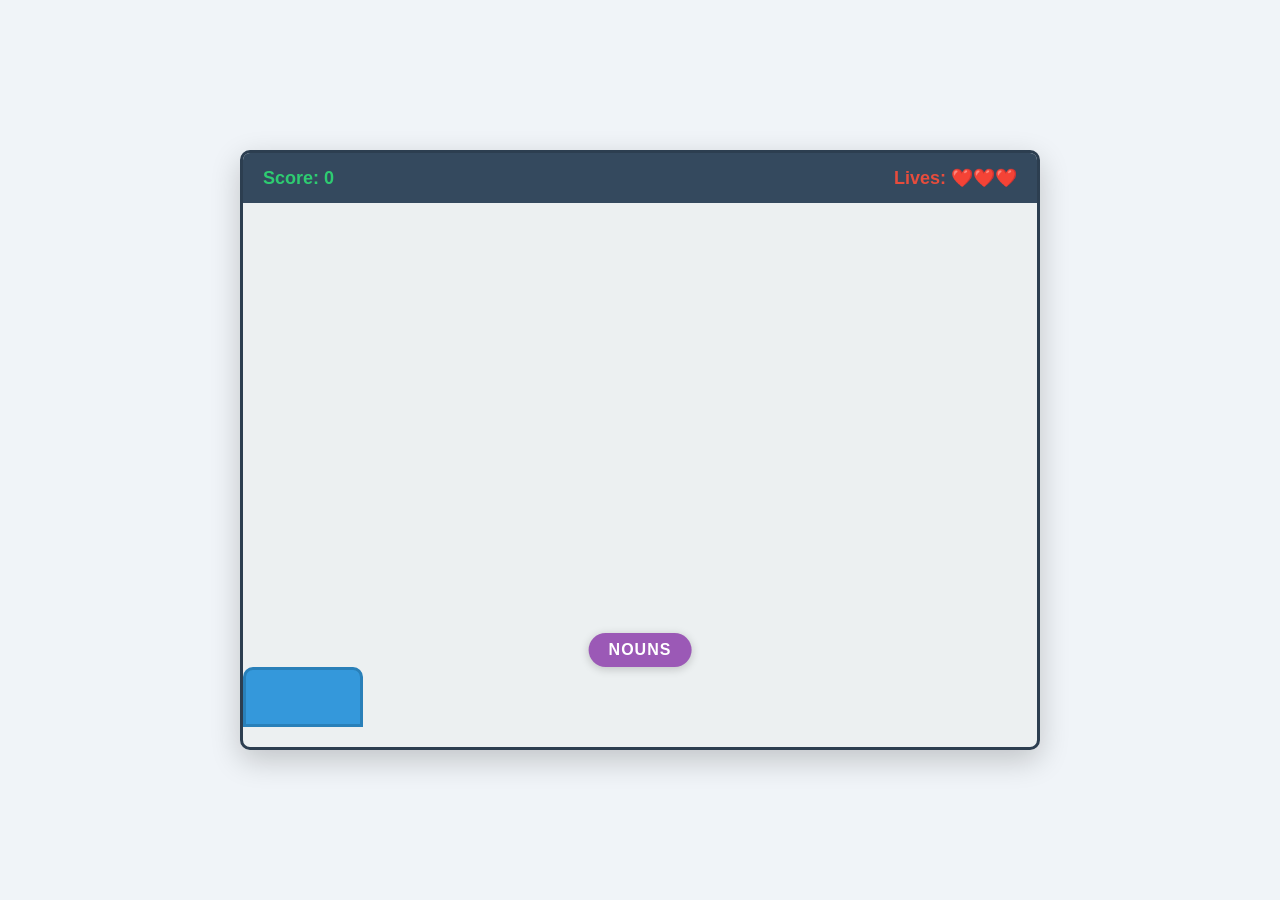
<file: index.html>
<!DOCTYPE html>
<html lang="es">
<head>
    <meta charset="UTF-8">
    <meta name="viewport" content="width=device-width, initial-scale=1.0">
    <title>LexiDrop v1.0 - Videojuego Educativo JS</title>
    <link rel="stylesheet" href="style.css">
</head>
<body>
    <div id="game-area">
        <!-- HUD: Marcador y Vidas -->
        <div id="hud">
            <div id="score-display">Score: 0</div>
            <div id="lives-display">Lives: ❤️❤️❤️</div>
        </div>

        <!-- Etiqueta de categoría objetivo (flotante sobre la cesta) -->
        <div id="category-label">NOUNS</div>

        <!-- Cesta del jugador -->
        <div id="basket"></div>

        <!-- Mensaje de Game Over (oculto por defecto) -->
        <div id="game-over-screen" class="hidden">
            <h1>Game Over</h1>
            <p>Final Score: <span id="final-score">0</span></p>
            <button id="restart-btn">Reiniciar</button>
        </div>
    </div>

    <script src="script.js"></script>
</body>
</html>
</file>
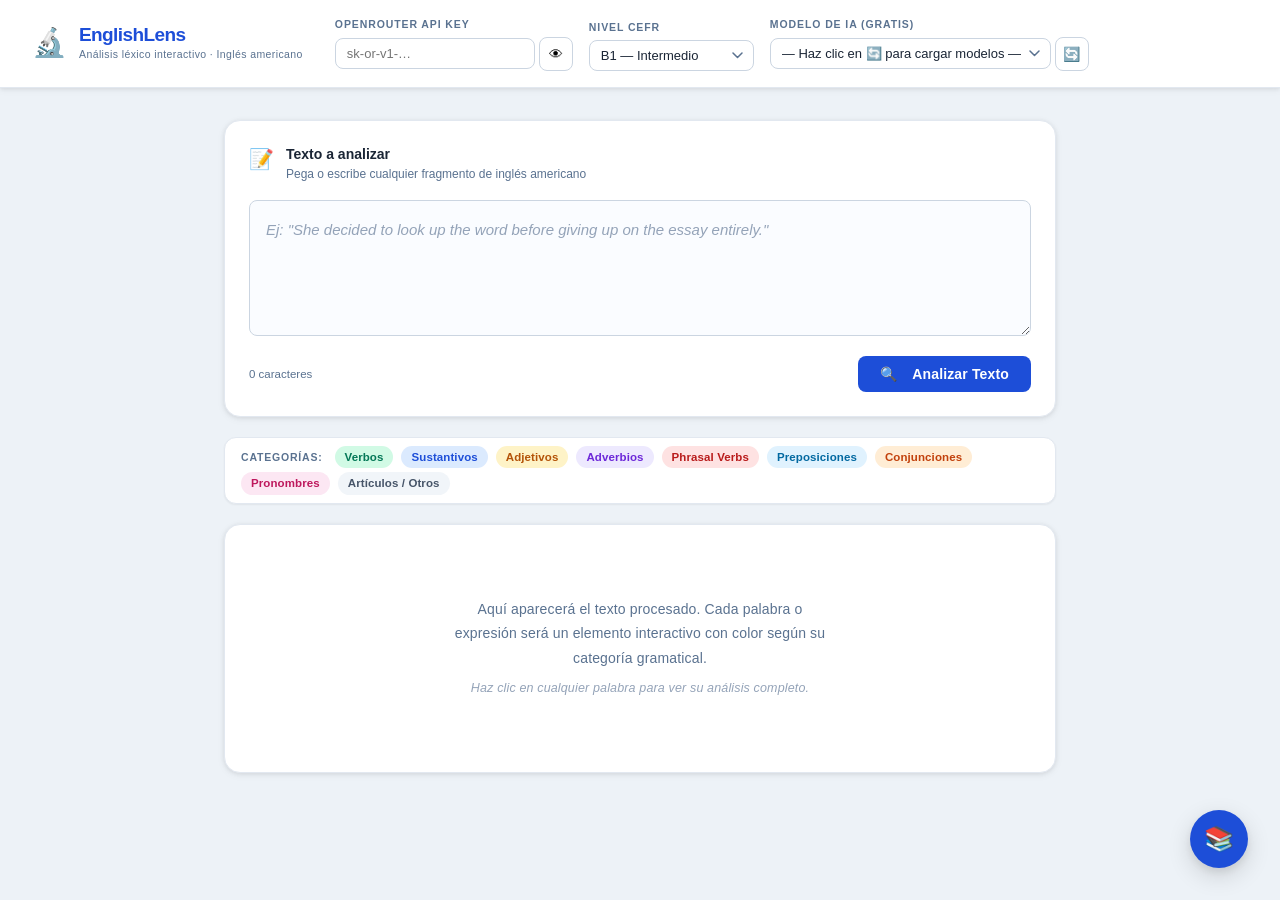
<file: EnglishLens/index.html>
<!DOCTYPE html>
<html lang="es">
<head>
  <meta charset="UTF-8" />
  <meta name="viewport" content="width=device-width, initial-scale=1.0" />
  <meta name="description" content="EnglishLens — Estudio interactivo de inglés americano con análisis léxico por IA" />
  <title>EnglishLens — Inglés Interactivo</title>
  <link rel="stylesheet" href="style.css" />
</head>
<body>

  <!-- ── Toast de notificaciones ── -->
  <div id="notification" class="notification" role="alert" aria-live="polite" aria-atomic="true"></div>

  <!-- ═══════════════════════════════════════
       HEADER — Configuración y controles
  ═══════════════════════════════════════ -->
  <header class="app-header">
    <div class="header-brand">
      <span class="brand-icon" aria-hidden="true">🔬</span>
      <div class="brand-text">
        <h1 class="brand-title">EnglishLens</h1>
        <p class="brand-tagline">Análisis léxico interactivo · Inglés americano</p>
      </div>
    </div>

    <div class="header-controls">

      <!-- API Key -->
      <div class="ctrl-group">
        <label for="api-key-input" class="ctrl-label">OpenRouter API Key</label>
        <div class="ctrl-row">
          <input
            type="password"
            id="api-key-input"
            class="field-input"
            placeholder="sk-or-v1-…"
            autocomplete="off"
            spellcheck="false"
            aria-label="Clave API de OpenRouter"
          />
          <button id="toggle-api-key" class="icon-btn" title="Mostrar / ocultar" aria-label="Alternar visibilidad de la clave API">👁</button>
        </div>
      </div>

      <!-- Nivel CEFR -->
      <div class="ctrl-group">
        <label for="level-select" class="ctrl-label">Nivel CEFR</label>
        <select id="level-select" class="field-select" aria-label="Nivel de inglés">
          <option value="A1">A1 — Principiante</option>
          <option value="A2">A2 — Elemental</option>
          <option value="B1" selected>B1 — Intermedio</option>
          <option value="B2">B2 — Intermedio Alto</option>
          <option value="C1">C1 — Avanzado</option>
          <option value="C2">C2 — Maestría</option>
        </select>
      </div>

      <!-- Modelo IA -->
      <div class="ctrl-group ctrl-group--wide">
        <label for="model-select" class="ctrl-label">Modelo de IA (gratis)</label>
        <div class="ctrl-row">
          <select id="model-select" class="field-select" aria-label="Modelo de inteligencia artificial">
            <option value="">— Haz clic en 🔄 para cargar modelos —</option>
          </select>
          <button id="refresh-models-btn" class="icon-btn" title="Actualizar lista de modelos gratuitos" aria-label="Actualizar modelos">🔄</button>
        </div>
      </div>

    </div><!-- /header-controls -->
  </header>

  <!-- ═══════════════════════════════════════
       MAIN — Entrada y salida
  ═══════════════════════════════════════ -->
  <main class="app-main" id="main-content">

    <!-- ── Zona de entrada de texto ── -->
    <section class="card input-card" aria-label="Entrada de texto">
      <div class="card-header">
        <span class="card-icon" aria-hidden="true">📝</span>
        <div>
          <h2 class="card-title">Texto a analizar</h2>
          <p class="card-hint">Pega o escribe cualquier fragmento de inglés americano</p>
        </div>
      </div>

      <textarea
        id="text-input"
        class="text-area"
        rows="4"
        placeholder='Ej: "She decided to look up the word before giving up on the essay entirely."'
        aria-label="Texto en inglés para analizar"
        spellcheck="false"
      ></textarea>

      <div class="input-footer">
        <span id="char-count" class="char-count" aria-live="polite">0 caracteres</span>
        <button id="analyze-btn" class="btn-primary" aria-label="Analizar texto con IA">
          <span aria-hidden="true">🔍</span>&ensp;Analizar Texto
        </button>
      </div>
    </section>

    <!-- ── Leyenda de categorías gramaticales ── -->
    <div class="legend" id="legend" hidden aria-label="Leyenda de categorías gramaticales">
      <span class="legend-title">Categorías:</span>
      <span class="legend-chip cat-verb">Verbos</span>
      <span class="legend-chip cat-noun">Sustantivos</span>
      <span class="legend-chip cat-adj">Adjetivos</span>
      <span class="legend-chip cat-adv">Adverbios</span>
      <span class="legend-chip cat-phrasal">Phrasal Verbs</span>
      <span class="legend-chip cat-prep">Preposiciones</span>
      <span class="legend-chip cat-conj">Conjunciones</span>
      <span class="legend-chip cat-pron">Pronombres</span>
      <span class="legend-chip cat-default">Artículos / Otros</span>
    </div>

    <!-- ── Texto analizado e interactivo ── -->
    <section class="card output-card" aria-label="Texto analizado" aria-live="polite">
      <div id="rendered-text" class="rendered-text" role="region" aria-label="Palabras interactivas">
        <p class="placeholder-msg">
          Aquí aparecerá el texto procesado. Cada palabra o expresión será
          un elemento interactivo con color según su categoría gramatical.<br>
          <span class="placeholder-sub">Haz clic en cualquier palabra para ver su análisis completo.</span>
        </p>
      </div>
    </section>

  </main>

  <!-- ═══════════════════════════════════════
       BOTÓN FLOTANTE — Diccionario
  ═══════════════════════════════════════ -->
  <button
    id="dictionary-btn"
    class="dict-fab"
    aria-label="Abrir diccionario de repaso"
    title="Diccionario de Repaso"
  >
    <span class="dict-fab-icon" aria-hidden="true">📚</span>
    <span id="dict-count" class="dict-badge" aria-label="Palabras guardadas"></span>
  </button>

  <!-- ═══════════════════════════════════════
       MODAL — Detalle de la palabra
  ═══════════════════════════════════════ -->
  <div
    id="word-modal"
    class="overlay"
    role="dialog"
    aria-modal="true"
    aria-labelledby="modal-word-title"
    aria-hidden="true"
  >
    <div class="modal-box" role="document">

      <!-- Encabezado con color de categoría -->
      <div id="modal-head" class="modal-head">
        <div class="modal-head-content">
          <h2 id="modal-word-title" class="modal-word"></h2>
          <span id="modal-cat-badge" class="modal-cat-badge"></span>
        </div>
        <button id="modal-close" class="close-btn" aria-label="Cerrar">✕</button>
      </div>

      <!-- Cuerpo scrolleable -->
      <div class="modal-body">

        <div class="detail-block">
          <span class="detail-label">🇪🇸 Traducción al español</span>
          <p id="modal-translation" class="detail-translation"></p>
        </div>

        <div class="detail-block">
          <span class="detail-label">📖 Definición en inglés</span>
          <p id="modal-definition" class="detail-text"></p>
        </div>

        <div class="detail-block">
          <span class="detail-label">🔗 Sinónimos</span>
          <div id="modal-synonyms" class="tag-row"></div>
        </div>

        <div class="detail-block">
          <span class="detail-label">💬 Ejemplos de uso</span>
          <ul id="modal-examples" class="example-list"></ul>
        </div>

      </div><!-- /modal-body -->

      <div class="modal-foot">
        <p class="modal-auto-note">✓ Guardado automáticamente en tu diccionario</p>
        <button id="add-to-dict-btn" class="btn-secondary">
          <span aria-hidden="true">📌</span>&ensp;Ver en Diccionario
        </button>
      </div>

    </div><!-- /modal-box -->
  </div><!-- /word-modal -->

  <!-- ═══════════════════════════════════════
       PANEL LATERAL — Diccionario de repaso
  ═══════════════════════════════════════ -->
  <div
    id="dictionary-panel"
    class="overlay panel-overlay"
    role="dialog"
    aria-modal="true"
    aria-label="Diccionario de repaso"
    aria-hidden="true"
  >
    <div class="panel-box">

      <div class="panel-head">
        <h2 class="panel-title"><span aria-hidden="true">📚</span> Diccionario de Repaso</h2>
        <button id="dictionary-close" class="close-btn" aria-label="Cerrar diccionario">✕</button>
      </div>

      <div class="panel-body">
        <div id="dictionary-list" class="dict-list" role="list"></div>
      </div>

    </div><!-- /panel-box -->
  </div><!-- /dictionary-panel -->

  <script src="app.js"></script>
</body>
</html>
</file>
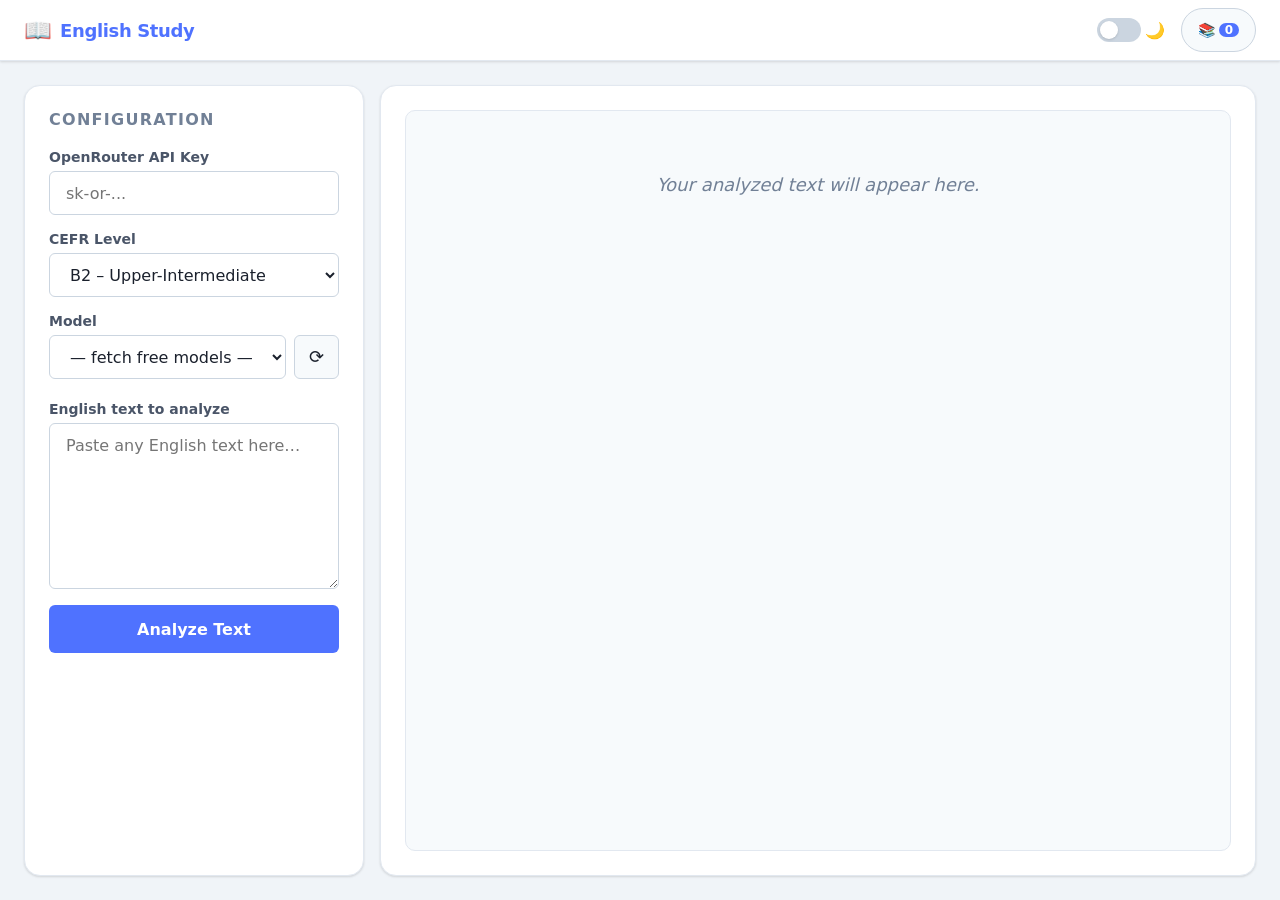
<file: EnglishStudy/index.html>
<!DOCTYPE html>
<html lang="en" data-theme="light">
<head>
  <meta charset="UTF-8" />
  <meta name="viewport" content="width=device-width, initial-scale=1.0" />
  <title>English Study App</title>
  <link rel="stylesheet" href="style.css" />
</head>
<body>

  <!-- ═══════════════════════════════════════════════
       HEADER
  ═══════════════════════════════════════════════ -->
  <header class="app-header">
    <div class="header-left">
      <span class="app-logo">📖</span>
      <span class="app-title">English Study</span>
    </div>
    <div class="header-right">
      <!-- Dark mode toggle -->
      <label class="theme-toggle" title="Toggle dark mode">
        <input type="checkbox" id="themeToggle" />
        <span class="toggle-track">
          <span class="toggle-thumb"></span>
        </span>
        <span class="toggle-label">🌙</span>
      </label>

      <!-- Dictionary button (floating-style in header on desktop) -->
      <button class="btn-dict-open" id="btnOpenDict" title="Open My Dictionary">
        📚 <span class="dict-count" id="dictCount">0</span>
      </button>
    </div>
  </header>

  <!-- ═══════════════════════════════════════════════
       MAIN LAYOUT
  ═══════════════════════════════════════════════ -->
  <main class="app-main">

    <!-- ── LEFT PANEL: Config & Input ── -->
    <section class="panel panel-config" id="panelConfig">
      <h2 class="panel-title">Configuration</h2>

      <!-- API Key -->
      <div class="field-group">
        <label class="field-label" for="apiKey">OpenRouter API Key</label>
        <input
          type="password"
          id="apiKey"
          class="field-input"
          placeholder="sk-or-..."
          autocomplete="off"
        />
      </div>

      <!-- Level selector -->
      <div class="field-group">
        <label class="field-label" for="levelSelect">CEFR Level</label>
        <select id="levelSelect" class="field-input">
          <option value="A1">A1 – Beginner</option>
          <option value="A2">A2 – Elementary</option>
          <option value="B1">B1 – Intermediate</option>
          <option value="B2" selected>B2 – Upper-Intermediate</option>
          <option value="C1">C1 – Advanced</option>
          <option value="C2">C2 – Proficiency</option>
        </select>
      </div>

      <!-- Model selector -->
      <div class="field-group">
        <label class="field-label" for="modelSelect">Model</label>
        <div class="model-row">
          <select id="modelSelect" class="field-input">
            <option value="">— fetch free models —</option>
          </select>
          <button class="btn-secondary" id="btnFetchModels" title="Load free models">⟳</button>
        </div>
        <span class="field-hint" id="modelStatus"></span>
      </div>

      <!-- Text input -->
      <div class="field-group">
        <label class="field-label" for="textInput">English text to analyze</label>
        <textarea
          id="textInput"
          class="field-textarea"
          rows="6"
          placeholder="Paste any English text here…"
        ></textarea>
      </div>

      <button class="btn-primary" id="btnAnalyze">
        <span class="btn-text">Analyze Text</span>
        <span class="btn-spinner" hidden>⏳</span>
      </button>

      <!-- Error banner -->
      <div class="error-banner" id="errorBanner" hidden>
        <span class="error-icon">⚠️</span>
        <span class="error-msg" id="errorMsg"></span>
      </div>
    </section>

    <!-- ── RIGHT PANEL: Output ── -->
    <section class="panel panel-output" id="panelOutput">

      <!-- Category legend / filters -->
      <div class="legend-bar" id="legendBar" hidden>
        <span class="legend-label">Filter:</span>
        <div class="legend-btns" id="legendBtns">
          <!-- Populated dynamically -->
        </div>
      </div>

      <!-- Analyzed text container -->
      <div class="text-display" id="textDisplay">
        <p class="placeholder-msg">Your analyzed text will appear here.</p>
      </div>

    </section>
  </main>

  <!-- ═══════════════════════════════════════════════
       MODAL — Word Detail
  ═══════════════════════════════════════════════ -->
  <div class="modal-overlay" id="wordModal" role="dialog" aria-modal="true" aria-label="Word details" hidden>
    <div class="modal-box">
      <button class="modal-close" id="wordModalClose" aria-label="Close">✕</button>

      <div class="modal-header">
        <span class="modal-word" id="mWord"></span>
        <span class="modal-ipa" id="mIPA"></span>
        <span class="modal-cat-badge" id="mCatBadge"></span>
      </div>

      <div class="modal-section">
        <span class="modal-section-label">Translation</span>
        <p id="mTranslation"></p>
      </div>

      <div class="modal-section">
        <span class="modal-section-label">Definition</span>
        <p id="mDefinition"></p>
      </div>

      <div class="modal-section">
        <span class="modal-section-label">Synonyms</span>
        <p id="mSynonyms"></p>
      </div>

      <div class="modal-section">
        <span class="modal-section-label">Examples</span>
        <ul id="mExamples"></ul>
      </div>

      <button class="btn-dict-toggle" id="btnDictToggle"></button>
    </div>
  </div>

  <!-- ═══════════════════════════════════════════════
       MODAL — Dictionary
  ═══════════════════════════════════════════════ -->
  <div class="modal-overlay" id="dictModal" role="dialog" aria-modal="true" aria-label="My Dictionary" hidden>
    <div class="modal-box modal-box--dict">
      <button class="modal-close" id="dictModalClose" aria-label="Close">✕</button>
      <h2 class="modal-dict-title">📚 My Dictionary</h2>
      <div class="dict-grid" id="dictGrid">
        <!-- Populated dynamically -->
      </div>
    </div>
  </div>

  <script src="app.js"></script>
</body>
</html>
</file>
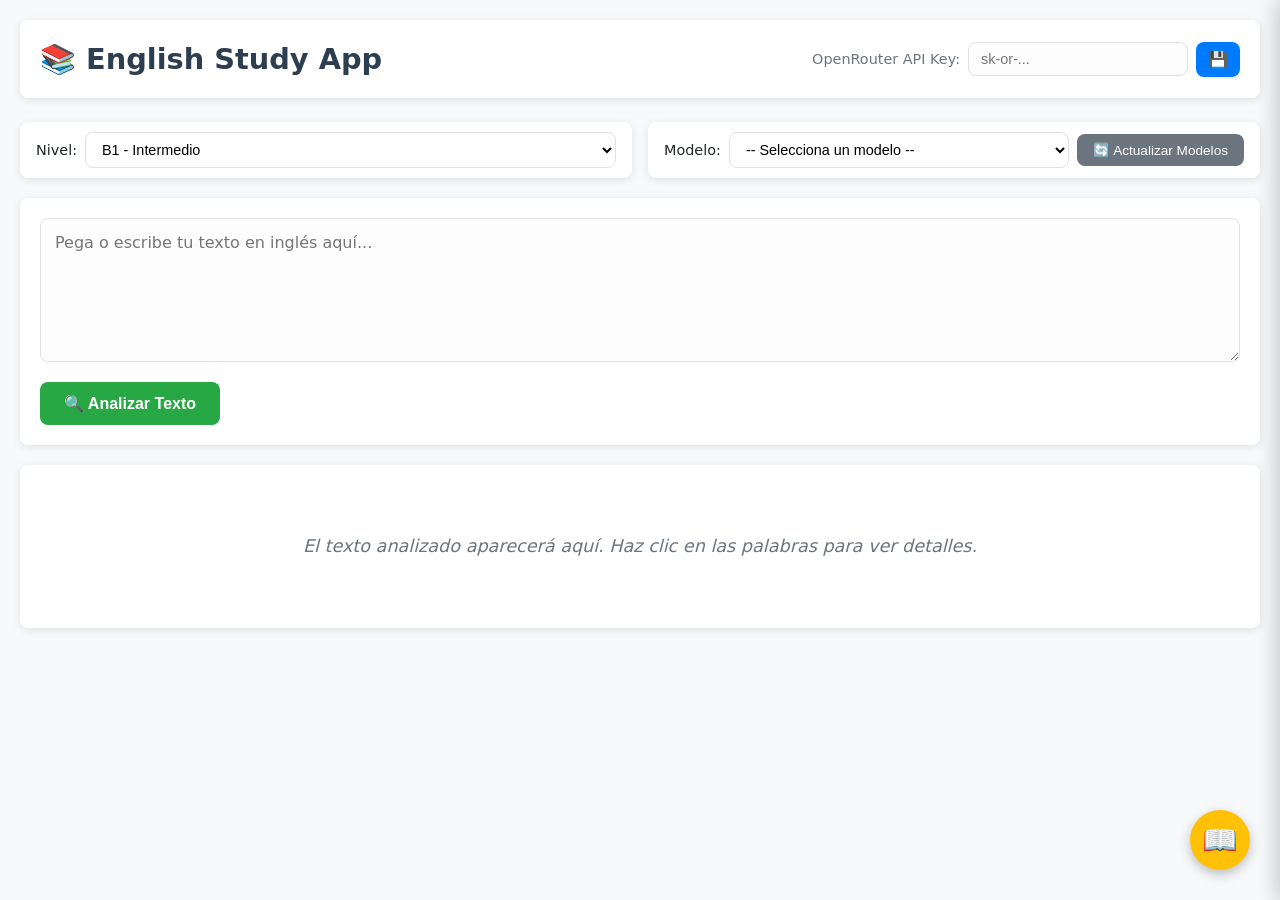
<file: EnglishStudyApp/index.html>
<!DOCTYPE html>
<html lang="es">
<head>
    <meta charset="UTF-8">
    <meta name="viewport" content="width=device-width, initial-scale=1.0">
    <title>English Study App - OpenRouter</title>
    <link rel="stylesheet" href="style.css">
</head>
<body>
    <header>
        <h1>📚 English Study App</h1>
        <div class="api-key-section">
            <label for="api-key">OpenRouter API Key:</label>
            <input type="password" id="api-key" placeholder="sk-or-..." autocomplete="off">
            <button id="save-api-key" title="Guardar API Key">💾</button>
        </div>
    </header>

    <section class="controls">
        <div class="control-group">
            <label for="level">Nivel:</label>
            <select id="level">
                <option value="A1">A1 - Principiante</option>
                <option value="A2">A2 - Básico</option>
                <option value="B1">B1 - Intermedio</option>
                <option value="B2">B2 - Intermedio Alto</option>
                <option value="C1">C1 - Avanzado</option>
                <option value="C2">C2 - Dominio</option>
            </select>
        </div>
        <div class="control-group">
            <label for="model">Modelo:</label>
            <select id="model">
                <option value="">-- Selecciona un modelo --</option>
            </select>
            <button id="fetch-models" title="Actualizar modelos gratuitos">🔄 Actualizar Modelos</button>
        </div>
    </section>

    <section class="input-area">
        <textarea id="text-input" placeholder="Pega o escribe tu texto en inglés aquí..." rows="6"></textarea>
        <button id="analyze-btn" class="primary-btn">🔍 Analizar Texto</button>
    </section>

    <div id="loading" class="loading hidden">
        <div class="spinner"></div>
        <p>Analizando texto con IA...</p>
    </div>

    <main id="text-container" class="text-container">
        <p class="placeholder-text">El texto analizado aparecerá aquí. Haz clic en las palabras para ver detalles.</p>
    </main>

    <button id="dictionary-toggle" class="floating-btn" title="Diccionario de Repaso">📖</button>

    <aside id="dictionary-panel" class="dictionary-panel hidden">
        <div class="panel-header">
            <h2>📖 Diccionario de Repaso</h2>
            <button id="close-dictionary" class="close-btn">&times;</button>
        </div>
        <div id="dictionary-cards" class="dictionary-cards">
            <p class="empty-message">No hay palabras guardadas aún. ¡Analiza un texto y agrega palabras!</p>
        </div>
    </aside>

    <div id="word-modal" class="modal hidden">
        <div class="modal-overlay"></div>
        <div class="modal-content">
            <button class="modal-close">&times;</button>
            <div id="modal-body"></div>
            <button id="add-to-dictionary" class="primary-btn">➕ Agregar al Diccionario</button>
        </div>
    </div>

    <div id="panel-overlay" class="panel-overlay hidden"></div>

    <script src="app.js"></script>
</body>
</html>
</file>
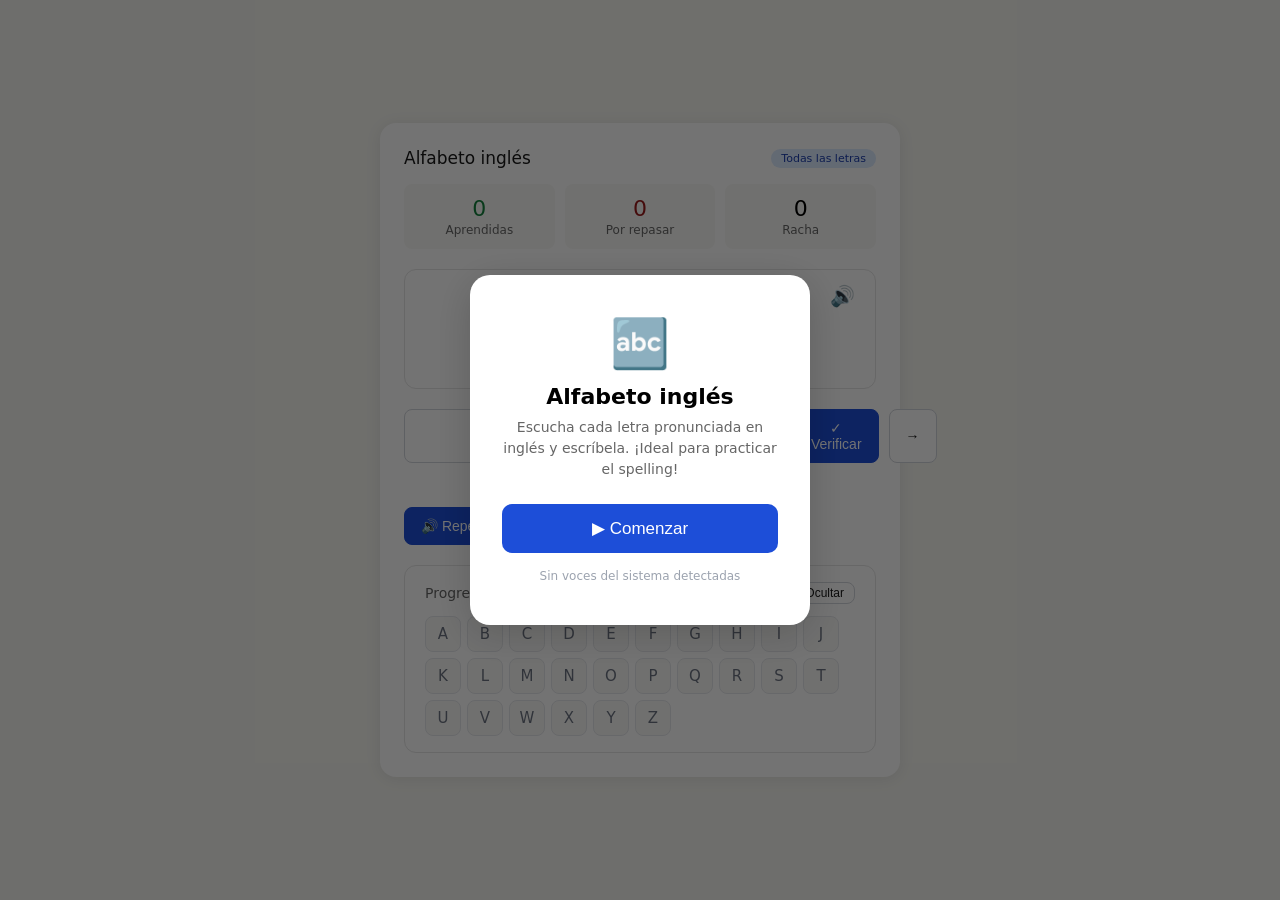
<file: alfabeto_ingles (3).html>
<!DOCTYPE html>
<html lang="es">
<head>
<meta charset="UTF-8">
<meta name="viewport" content="width=device-width, initial-scale=1.0">
<title>Alfabeto Inglés - Repaso</title>
<style>
  * { box-sizing: border-box; margin: 0; padding: 0; }
  body { font-family: system-ui, -apple-system, sans-serif; background: #f5f5f0; min-height: 100vh; display: flex; align-items: center; justify-content: center; padding: 1rem; }
  .app { max-width: 520px; width: 100%; background: white; border-radius: 16px; padding: 1.5rem; box-shadow: 0 2px 16px rgba(0,0,0,0.08); }
  .badge { font-size: 11px; padding: 3px 10px; border-radius: 20px; font-weight: 500; float: right; margin-top: 2px; }
  .badge-all  { background: #dbeafe; color: #1e40af; }
  .badge-weak { background: #fee2e2; color: #991b1b; }
  .stats { display: grid; grid-template-columns: 1fr 1fr 1fr; gap: 10px; margin-bottom: 1.25rem; }
  .stat { background: #f9f9f7; border-radius: 8px; padding: .75rem; text-align: center; }
  .stat-n { font-size: 22px; font-weight: 500; }
  .stat-l { font-size: 12px; color: #666; margin-top: 2px; }
  .letter-box { background: #fff; border: 1px solid #e5e5e5; border-radius: 12px; height: 120px; display: flex; align-items: center; justify-content: center; margin-bottom: 1.25rem; position: relative; cursor: pointer; }
  .letter-box:hover { border-color: #ccc; }
  .letter-big { font-size: 72px; font-weight: 500; color: #1a1a1a; }
  .feedback { position: absolute; right: 20px; font-size: 36px; }
  .speak-icon { position: absolute; right: 12px; top: 10px; font-size: 20px; color: #888; cursor: pointer; border: none; background: none; padding: 4px 8px; }
  .speak-icon:hover { color: #333; }
  .input-row { display: flex; gap: 10px; margin-bottom: .75rem; }
  .input-row input { flex: 1; font-size: 28px; text-align: center; text-transform: uppercase; letter-spacing: 4px; border-radius: 8px; border: 1px solid #d1d5db; padding: 10px; outline: none; color: #1a1a1a; }
  .input-row input:focus { border-color: #3b82f6; box-shadow: 0 0 0 3px #eff6ff; }
  .btn { border: 1px solid #d1d5db; background: white; color: #1a1a1a; border-radius: 8px; padding: 10px 16px; cursor: pointer; font-size: 14px; display: inline-flex; align-items: center; gap: 6px; }
  .btn:hover { background: #f9f9f7; }
  .btn-primary { background: #1d4ed8; color: white; border-color: #1d4ed8; }
  .btn-primary:hover { background: #1e40af; }
  .btn-danger  { background: #fef2f2; color: #991b1b; border-color: #fca5a5; }
  .btn-danger:hover  { background: #fee2e2; }
  .controls { display: flex; gap: 8px; flex-wrap: wrap; margin-bottom: 1.25rem; }
  .hint { font-size: 12px; color: #9ca3af; text-align: center; margin-bottom: 1rem; min-height: 16px; }
  .panel { background: white; border: 1px solid #e5e5e5; border-radius: 12px; padding: 1rem 1.25rem; margin-top: 1rem; }
  .panel-title { font-size: 14px; font-weight: 500; color: #666; margin-bottom: .75rem; display: flex; justify-content: space-between; align-items: center; }
  .grid { display: flex; flex-wrap: wrap; gap: 6px; }
  .chip { width: 36px; height: 36px; display: flex; align-items: center; justify-content: center; border-radius: 8px; font-size: 15px; font-weight: 500; border: 1px solid; }
  .chip-ok   { background: #f0fdf4; color: #15803d; border-color: #bbf7d0; }
  .chip-err  { background: #fef2f2; color: #991b1b; border-color: #fca5a5; }
  .chip-none { background: #f9f9f7; color: #6b7280; border-color: #e5e7eb; }

  /* Pantalla de inicio */
  #start-screen { position: fixed; inset: 0; background: rgba(0,0,0,0.55); display: flex; align-items: center; justify-content: center; z-index: 100; }
  #start-card { background: white; border-radius: 20px; padding: 2.5rem 2rem; max-width: 340px; width: 90%; text-align: center; box-shadow: 0 8px 40px rgba(0,0,0,0.18); }
  #start-card h2 { font-size: 22px; margin-bottom: .5rem; }
  #start-card p  { font-size: 14px; color: #666; margin-bottom: 1.5rem; line-height: 1.5; }
  #start-btn { font-size: 17px; padding: 14px 32px; background: #1d4ed8; color: white; border: none; border-radius: 10px; cursor: pointer; width: 100%; }
  #start-btn:hover { background: #1e40af; }
  #voice-info { font-size: 12px; color: #9ca3af; margin-top: 1rem; min-height: 16px; }
</style>
</head>
<body>

<!-- Pantalla de inicio — fuerza el gesto de usuario necesario para audio en Brave -->
<div id="start-screen">
  <div id="start-card">
    <div style="font-size:48px;margin-bottom:.75rem">🔤</div>
    <h2>Alfabeto inglés</h2>
    <p>Escucha cada letra pronunciada en inglés y escríbela. ¡Ideal para practicar el spelling!</p>
    <button id="start-btn" onclick="initAudio()">▶ Comenzar</button>
    <div id="voice-info">Detectando voces disponibles…</div>
  </div>
</div>

<div class="app">
  <div style="display:flex;align-items:center;justify-content:space-between;margin-bottom:1rem">
    <h1 style="font-size:17px;font-weight:500;color:#1a1a1a">Alfabeto inglés</h1>
    <span id="badge" class="badge badge-all">Todas las letras</span>
  </div>

  <div class="stats">
    <div class="stat"><div class="stat-n" id="stat-ok"     style="color:#15803d">0</div><div class="stat-l">Aprendidas</div></div>
    <div class="stat"><div class="stat-n" id="stat-err"    style="color:#991b1b">0</div><div class="stat-l">Por repasar</div></div>
    <div class="stat"><div class="stat-n" id="stat-streak"              >0</div><div class="stat-l">Racha</div></div>
  </div>

  <div class="letter-box" onclick="repeatSpeak()">
    <span class="letter-big" id="letter-shown" style="opacity:0">?</span>
    <span class="feedback"   id="feedback"></span>
    <button class="speak-icon" onclick="event.stopPropagation();repeatSpeak()" title="Repetir">🔊</button>
  </div>

  <div class="input-row">
    <input type="text" id="answer" maxlength="1" placeholder="?" autocomplete="off" autocorrect="off" spellcheck="false" />
    <button class="btn btn-primary" onclick="check()">✓ Verificar</button>
    <button class="btn" onclick="nextRound()">→</button>
  </div>
  <p class="hint" id="hint">Escucha y escribe la letra</p>

  <div class="controls">
    <button class="btn btn-primary" onclick="repeatSpeak()">🔊 Repetir</button>
    <button class="btn btn-danger"  onclick="modeWeak()">↺ Repasar débiles</button>
    <button class="btn"             onclick="modeAll()">⊞ Todas</button>
  </div>

  <div class="panel">
    <div class="panel-title">
      <span>Progreso — 26 letras</span>
      <button class="btn" style="padding:3px 10px;font-size:12px" onclick="toggleGrid()">Ocultar</button>
    </div>
    <div class="grid" id="grid"></div>
  </div>

  <div class="panel" id="weak-panel" style="display:none;margin-top:.75rem">
    <div class="panel-title" style="color:#991b1b">
      <span>⚠ Letras para repasar</span>
      <button class="btn" style="padding:3px 10px;font-size:12px"
              onclick="document.getElementById('weak-panel').style.display='none'">Cerrar</button>
    </div>
    <div class="grid" id="weak-grid"></div>
  </div>
</div>

<script>
// ─────────────────────────────────────────────────────────────
//  SISTEMA DE AUDIO
//  Brave bloquea speechSynthesis hasta que hay un gesto de usuario
//  explícito Y el AudioContext está desbloqueado.
//  Solución: pantalla de inicio que hace ambas cosas en un solo click.
// ─────────────────────────────────────────────────────────────

let audioCtx = null;
let bestVoice = null;
let synthReady = false;

// Llamado desde el botón "Comenzar" — aquí es donde Brave permite el audio
function initAudio() {
  // 1. Desbloquear AudioContext
  audioCtx = new (window.AudioContext || window.webkitAudioContext)();
  audioCtx.resume();

  // 2. Disparar un utterance silencioso para desbloquear speechSynthesis
  //    Este truco funciona en Brave porque ocurre dentro de un evento click
  if ('speechSynthesis' in window) {
    const unlock = new SpeechSynthesisUtterance(' ');
    unlock.volume = 0;
    unlock.lang   = 'en-US';
    speechSynthesis.speak(unlock);

    // Esperar a que las voces carguen (pueden tardar un tick)
    loadVoices();
    setTimeout(() => {
      loadVoices();
      document.getElementById('voice-info').textContent =
        bestVoice ? `Voz: ${bestVoice.name}` : 'Usando voz del sistema';
    }, 500);

    synthReady = true;
  }

  // 3. Cerrar pantalla de inicio y arrancar el juego
  document.getElementById('start-screen').style.display = 'none';
  pickNext();
}

function loadVoices() {
  const voices = speechSynthesis.getVoices();
  bestVoice =
    voices.find(v => v.lang === 'en-US' && v.localService) ||
    voices.find(v => v.lang === 'en-US') ||
    voices.find(v => v.lang === 'en-GB') ||
    voices.find(v => v.lang.startsWith('en')) ||
    (voices.length ? voices[0] : null);
}

// Mostrar voces disponibles en la pantalla de inicio (informativo)
if ('speechSynthesis' in window) {
  speechSynthesis.onvoiceschanged = () => {
    loadVoices();
    const n = speechSynthesis.getVoices().length;
    document.getElementById('voice-info').textContent =
      n > 0 ? `${n} voces detectadas` : 'Sin voces del sistema detectadas';
  };
  loadVoices();
}

let speakQueue = Promise.resolve();

function speak(letter) {
  if (!synthReady || !('speechSynthesis' in window)) return;

  speakQueue = speakQueue.then(() => new Promise(resolve => {
    speechSynthesis.cancel();
    const utt    = new SpeechSynthesisUtterance(letter);
    utt.lang     = 'en-US';
    utt.rate     = 0.78;   // un poco más lento = más claro
    utt.pitch    = 1.05;
    utt.volume   = 1;
    if (bestVoice) utt.voice = bestVoice;
    utt.onend    = resolve;
    utt.onerror  = resolve;
    // Salvaguarda: si no dispara onend en 3s, continuar igual
    const guard  = setTimeout(resolve, 3000);
    utt.onend    = () => { clearTimeout(guard); resolve(); };
    speechSynthesis.speak(utt);
  }));
}

// ─────────────────────────────────────────────────────────────
//  LÓGICA DEL JUEGO
// ─────────────────────────────────────────────────────────────
const ALPHA = 'ABCDEFGHIJKLMNOPQRSTUVWXYZ'.split('');
const state = {
  current: null, mode: 'all',
  learned: {}, wrong: {}, streak: 0,
  revealed: false, gridOpen: true
};
ALPHA.forEach(l => { state.learned[l] = 0; state.wrong[l] = 0; });

function weighted() {
  const pool = [];
  ALPHA.forEach(l => {
    const w = state.wrong[l] > 0 ? 1 + state.wrong[l] * 3 : 1;
    for (let i = 0; i < w; i++) pool.push(l);
  });
  return pool[Math.floor(Math.random() * pool.length)];
}

function weakLetters() {
  return ALPHA.filter(l => state.wrong[l] > 0).sort((a,b) => state.wrong[b] - state.wrong[a]);
}

function pickNext() {
  let letter;
  if (state.mode === 'weak') {
    const wl = weakLetters();
    if (!wl.length) { modeAll(); return; }
    const pool = [];
    wl.forEach(l => { for (let i = 0; i < 1 + state.wrong[l] * 2; i++) pool.push(l); });
    letter = pool[Math.floor(Math.random() * pool.length)];
  } else {
    letter = weighted();
  }
  state.current  = letter;
  state.revealed = false;
  document.getElementById('letter-shown').style.opacity = '0';
  document.getElementById('feedback').textContent = '';
  document.getElementById('answer').value = '';
  document.getElementById('hint').textContent = 'Escucha y escribe la letra';
  document.getElementById('answer').focus();
  setTimeout(() => speak(letter), 100);
}

function check() {
  if (state.revealed) { pickNext(); return; }
  const input = document.getElementById('answer').value.trim().toUpperCase();
  if (!input || !ALPHA.includes(input)) {
    document.getElementById('hint').textContent = 'Escribe una letra A–Z';
    return;
  }
  state.revealed = true;
  const correct  = input === state.current;
  document.getElementById('letter-shown').style.opacity = '1';
  document.getElementById('feedback').textContent = correct ? '✅' : '❌';
  if (correct) {
    state.learned[state.current]++;
    state.streak++;
    document.getElementById('hint').textContent = `¡Correcto! Era "${state.current}". Pulsa → para continuar.`;
  } else {
    state.wrong[state.current]++;
    state.streak = 0;
    document.getElementById('hint').textContent = `Era "${state.current}" — ¡sigue practicando!`;
  }
  updateUI();
}

function nextRound()   { if (!state.revealed) check(); else pickNext(); }
function repeatSpeak() { if (state.current) speak(state.current); }

function modeAll() {
  state.mode = 'all';
  document.getElementById('badge').className   = 'badge badge-all';
  document.getElementById('badge').textContent = 'Todas las letras';
  pickNext();
}

function modeWeak() {
  state.mode = 'weak';
  document.getElementById('badge').className   = 'badge badge-weak';
  document.getElementById('badge').textContent = 'Modo: letras débiles';
  document.getElementById('weak-panel').style.display = 'block';
  updateUI();
  pickNext();
}

function toggleGrid() {
  state.gridOpen = !state.gridOpen;
  document.getElementById('grid').style.display = state.gridOpen ? 'flex' : 'none';
}

function updateUI() {
  const learnedC = ALPHA.filter(l => state.learned[l] > 0 && state.wrong[l] === 0).length;
  document.getElementById('stat-ok').textContent     = learnedC;
  document.getElementById('stat-err').textContent    = weakLetters().length;
  document.getElementById('stat-streak').textContent = state.streak;

  const grid = document.getElementById('grid');
  grid.innerHTML = '';
  ALPHA.forEach(l => {
    const d = document.createElement('div');
    d.className   = 'chip ' + (state.wrong[l] > 0 ? 'chip-err' : state.learned[l] > 0 ? 'chip-ok' : 'chip-none');
    d.textContent = l;
    d.title = state.wrong[l] > 0 ? `Errores: ${state.wrong[l]}` : state.learned[l] > 0 ? `Aciertos: ${state.learned[l]}` : 'Sin repasar';
    grid.appendChild(d);
  });

  const wg = document.getElementById('weak-grid');
  wg.innerHTML = '';
  const wl = weakLetters();
  if (!wl.length) {
    wg.innerHTML = '<p style="font-size:13px;color:#666">¡Sin errores aún!</p>';
  } else {
    wl.forEach(l => {
      const d = document.createElement('div');
      d.className   = 'chip chip-err';
      d.textContent = l;
      d.title = `Errores: ${state.wrong[l]}`;
      wg.appendChild(d);
    });
  }
}

document.getElementById('answer').addEventListener('keydown', e => {
  if (e.key === 'Enter') { if (!state.revealed) check(); else nextRound(); }
});

updateUI();
</script>
</body>
</html>
</file>
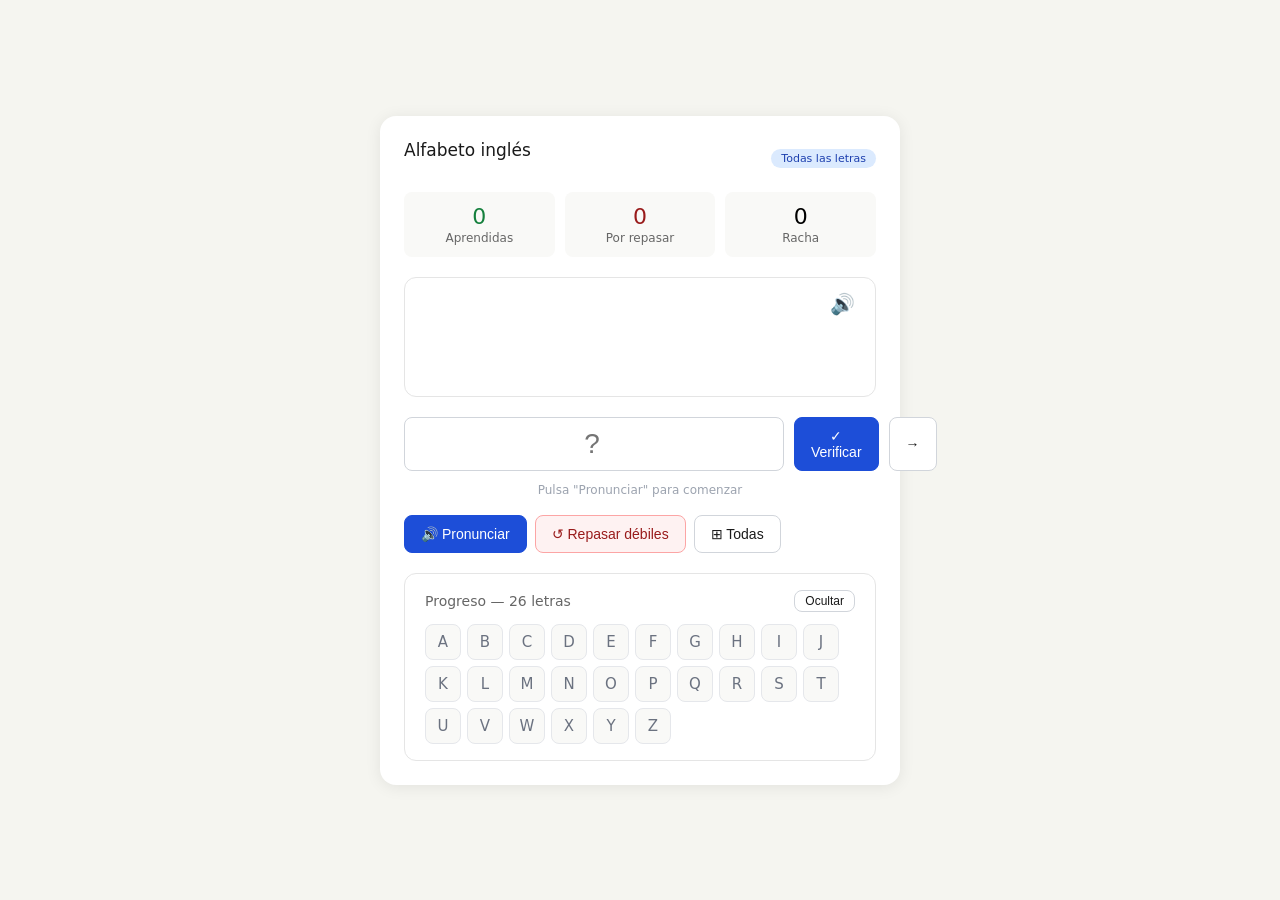
<file: alfabeto_ingles v1.html>
<!DOCTYPE html>
<html lang="es">
<head>
<meta charset="UTF-8">
<meta name="viewport" content="width=device-width, initial-scale=1.0">
<title>Alfabeto Inglés - Repaso</title>
<style>
  * { box-sizing: border-box; margin: 0; padding: 0; }
  body { font-family: system-ui, -apple-system, sans-serif; background: #f5f5f0; min-height: 100vh; display: flex; align-items: center; justify-content: center; padding: 1rem; }
  .app { max-width: 520px; width: 100%; background: white; border-radius: 16px; padding: 1.5rem; box-shadow: 0 2px 16px rgba(0,0,0,0.08); }
  h1 { font-size: 17px; font-weight: 500; color: #1a1a1a; margin-bottom: 1rem; }
  .badge { font-size: 11px; padding: 3px 10px; border-radius: 20px; font-weight: 500; float: right; margin-top: 2px; }
  .badge-all { background: #dbeafe; color: #1e40af; }
  .badge-weak { background: #fee2e2; color: #991b1b; }
  .stats { display: grid; grid-template-columns: 1fr 1fr 1fr; gap: 10px; margin-bottom: 1.25rem; }
  .stat { background: #f9f9f7; border-radius: 8px; padding: .75rem; text-align: center; }
  .stat-n { font-size: 22px; font-weight: 500; }
  .stat-l { font-size: 12px; color: #666; margin-top: 2px; }
  .letter-box { background: #fff; border: 1px solid #e5e5e5; border-radius: 12px; height: 120px; display: flex; align-items: center; justify-content: center; margin-bottom: 1.25rem; position: relative; cursor: pointer; }
  .letter-box:hover { border-color: #ccc; }
  .letter-big { font-size: 72px; font-weight: 500; color: #1a1a1a; }
  .feedback { position: absolute; right: 20px; font-size: 36px; }
  .speak-icon { position: absolute; right: 12px; top: 10px; font-size: 20px; color: #888; cursor: pointer; border: none; background: none; padding: 4px 8px; }
  .speak-icon:hover { color: #333; }
  .input-row { display: flex; gap: 10px; margin-bottom: .75rem; }
  .input-row input { flex: 1; font-size: 28px; text-align: center; text-transform: uppercase; letter-spacing: 4px; border-radius: 8px; border: 1px solid #d1d5db; padding: 10px; outline: none; color: #1a1a1a; }
  .input-row input:focus { border-color: #3b82f6; box-shadow: 0 0 0 3px #eff6ff; }
  .btn { border: 1px solid #d1d5db; background: white; color: #1a1a1a; border-radius: 8px; padding: 10px 16px; cursor: pointer; font-size: 14px; display: inline-flex; align-items: center; gap: 6px; }
  .btn:hover { background: #f9f9f7; }
  .btn-primary { background: #1d4ed8; color: white; border-color: #1d4ed8; }
  .btn-primary:hover { background: #1e40af; }
  .btn-danger { background: #fef2f2; color: #991b1b; border-color: #fca5a5; }
  .btn-danger:hover { background: #fee2e2; }
  .controls { display: flex; gap: 8px; flex-wrap: wrap; margin-bottom: 1.25rem; }
  .hint { font-size: 12px; color: #9ca3af; text-align: center; margin-bottom: 1rem; min-height: 16px; }
  .panel { background: white; border: 1px solid #e5e5e5; border-radius: 12px; padding: 1rem 1.25rem; margin-top: 1rem; }
  .panel-title { font-size: 14px; font-weight: 500; color: #666; margin-bottom: .75rem; display: flex; justify-content: space-between; align-items: center; }
  .grid { display: flex; flex-wrap: wrap; gap: 6px; }
  .chip { width: 36px; height: 36px; display: flex; align-items: center; justify-content: center; border-radius: 8px; font-size: 15px; font-weight: 500; border: 1px solid; cursor: default; }
  .chip-ok { background: #f0fdf4; color: #15803d; border-color: #bbf7d0; }
  .chip-err { background: #fef2f2; color: #991b1b; border-color: #fca5a5; }
  .chip-none { background: #f9f9f7; color: #6b7280; border-color: #e5e7eb; }
  .alert { background: #fefce8; border: 1px solid #fde047; border-radius: 8px; padding: .75rem 1rem; font-size: 13px; color: #854d0e; margin-bottom: 1rem; }
</style>
</head>
<body>
<div class="app">
  <div style="display:flex;align-items:center;justify-content:space-between;margin-bottom:1rem">
    <h1>Alfabeto inglés</h1>
    <span id="badge" class="badge badge-all">Todas las letras</span>
  </div>

  <div class="alert" id="alert-box" style="display:none">
    ⚠️ Audio no disponible. Asegúrate de abrir este archivo en un navegador (Chrome o Edge recomendado).
  </div>

  <div class="stats">
    <div class="stat"><div class="stat-n" id="stat-ok" style="color:#15803d">0</div><div class="stat-l">Aprendidas</div></div>
    <div class="stat"><div class="stat-n" id="stat-err" style="color:#991b1b">0</div><div class="stat-l">Por repasar</div></div>
    <div class="stat"><div class="stat-n" id="stat-streak">0</div><div class="stat-l">Racha</div></div>
  </div>

  <div class="letter-box" id="letter-box" onclick="repeatSpeak()">
    <span class="letter-big" id="letter-shown" style="opacity:0">?</span>
    <span class="feedback" id="feedback"></span>
    <button class="speak-icon" onclick="event.stopPropagation();repeatSpeak()" title="Repetir">🔊</button>
  </div>

  <div class="input-row">
    <input type="text" id="answer" maxlength="1" placeholder="?" autocomplete="off" autocorrect="off" spellcheck="false" />
    <button class="btn btn-primary" onclick="check()">✓ Verificar</button>
    <button class="btn" onclick="nextRound()">→</button>
  </div>
  <p class="hint" id="hint">Pulsa "Pronunciar" para comenzar</p>

  <div class="controls">
    <button class="btn btn-primary" id="play-btn" onclick="startOrRepeat()">🔊 Pronunciar</button>
    <button class="btn btn-danger" onclick="modeWeak()">↺ Repasar débiles</button>
    <button class="btn" onclick="modeAll()">⊞ Todas</button>
  </div>

  <div class="panel">
    <div class="panel-title">
      <span>Progreso — 26 letras</span>
      <button class="btn" style="padding:3px 10px;font-size:12px" onclick="toggleGrid()">Ocultar</button>
    </div>
    <div class="grid" id="grid"></div>
  </div>

  <div class="panel" id="weak-panel" style="display:none;margin-top:.75rem">
    <div class="panel-title" style="color:#991b1b">
      <span>⚠ Letras para repasar</span>
      <button class="btn" style="padding:3px 10px;font-size:12px" onclick="document.getElementById('weak-panel').style.display='none'">Cerrar</button>
    </div>
    <div class="grid" id="weak-grid"></div>
  </div>
</div>

<script>
const ALPHA = 'ABCDEFGHIJKLMNOPQRSTUVWXYZ'.split('');
const state = { current:null, mode:'all', learned:{}, wrong:{}, streak:0, revealed:false, gridOpen:true, started:false };
ALPHA.forEach(l => { state.learned[l]=0; state.wrong[l]=0; });

// --- SPEECH ---
// Estrategia: intentar speechSynthesis primero; si falla o no hay voces, usar Google TTS via audio element
let ttsAudio = null;

function speakViaGoogleTTS(letter) {
  // Google Translate TTS - funciona en Brave y cualquier navegador con internet
  const url = `https://translate.googleapis.com/translate_tts?ie=UTF-8&tl=en-US&client=gtx&q=${encodeURIComponent(letter)}`;
  if (!ttsAudio) {
    ttsAudio = new Audio();
    ttsAudio.onerror = () => {
      document.getElementById('alert-box').style.display = 'block';
    };
  }
  ttsAudio.src = url;
  ttsAudio.play().catch(() => {
    document.getElementById('alert-box').style.display = 'block';
  });
}

function speakViaSynthesis(letter, onFail) {
  const voices = speechSynthesis.getVoices();
  const v = voices.find(v => v.lang === 'en-US' && v.localService) ||
            voices.find(v => v.lang === 'en-US') ||
            voices.find(v => v.lang.startsWith('en')) ||
            (voices.length ? voices[0] : null);

  speechSynthesis.cancel();
  const utt = new SpeechSynthesisUtterance(letter);
  utt.lang = 'en-US';
  utt.rate = 0.85;
  utt.volume = 1;
  if (v) utt.voice = v;
  utt.onerror = onFail;
  // Si en 1.5s no arrancó, también fallback
  const timeout = setTimeout(onFail, 1500);
  utt.onstart = () => clearTimeout(timeout);
  speechSynthesis.speak(utt);
}

let useFallback = false; // se activa si speechSynthesis falla

function speak(letter) {
  if (useFallback || !('speechSynthesis' in window)) {
    speakViaGoogleTTS(letter);
    return;
  }
  speakViaSynthesis(letter, () => {
    useFallback = true;
    speakViaGoogleTTS(letter);
  });
}

// Precargar voces si están disponibles
if ('speechSynthesis' in window) {
  speechSynthesis.getVoices();
  speechSynthesis.onvoiceschanged = () => speechSynthesis.getVoices();
}

// --- GAME ---
function weighted() {
  const pool = [];
  ALPHA.forEach(l => {
    const w = state.wrong[l] > 0 ? 1 + state.wrong[l] * 3 : 1;
    for (let i=0;i<w;i++) pool.push(l);
  });
  return pool[Math.floor(Math.random()*pool.length)];
}

function weakLetters() {
  return ALPHA.filter(l => state.wrong[l]>0).sort((a,b)=>state.wrong[b]-state.wrong[a]);
}

function pickNext() {
  let letter;
  if (state.mode === 'weak') {
    const wl = weakLetters();
    if (!wl.length) { modeAll(); return; }
    const pool = [];
    wl.forEach(l => { for (let i=0;i<1+state.wrong[l]*2;i++) pool.push(l); });
    letter = pool[Math.floor(Math.random()*pool.length)];
  } else {
    letter = weighted();
  }
  state.current = letter;
  state.revealed = false;
  document.getElementById('letter-shown').style.opacity = '0';
  document.getElementById('feedback').textContent = '';
  document.getElementById('answer').value = '';
  document.getElementById('hint').textContent = 'Escucha y escribe la letra';
  document.getElementById('answer').focus();
  setTimeout(() => speak(letter), 80);
}

function check() {
  if (state.revealed) { nextRound(); return; }
  const input = document.getElementById('answer').value.trim().toUpperCase();
  if (!input || !ALPHA.includes(input)) {
    document.getElementById('hint').textContent = 'Escribe una letra A-Z';
    return;
  }
  state.revealed = true;
  const correct = input === state.current;
  document.getElementById('letter-shown').style.opacity = '1';
  document.getElementById('feedback').textContent = correct ? '✅' : '❌';
  if (correct) {
    state.learned[state.current]++;
    state.streak++;
    document.getElementById('hint').textContent = `¡Correcto! Era "${state.current}". Pulsa → para continuar.`;
  } else {
    state.wrong[state.current]++;
    state.streak = 0;
    document.getElementById('hint').textContent = `Era "${state.current}" — ¡sigue practicando!`;
  }
  updateUI();
}

function nextRound() {
  if (!state.started) { startOrRepeat(); return; }
  if (!state.revealed) check();
  else pickNext();
}

function startOrRepeat() {
  state.started = true;
  if (!state.current || state.revealed) pickNext();
  else speak(state.current);
}

function repeatSpeak() {
  if (state.current) speak(state.current);
}

function modeAll() {
  state.mode = 'all';
  document.getElementById('badge').className = 'badge badge-all';
  document.getElementById('badge').textContent = 'Todas las letras';
  pickNext();
}

function modeWeak() {
  state.mode = 'weak';
  document.getElementById('badge').className = 'badge badge-weak';
  document.getElementById('badge').textContent = 'Modo: letras débiles';
  document.getElementById('weak-panel').style.display = 'block';
  updateUI();
  pickNext();
}

function toggleGrid() {
  state.gridOpen = !state.gridOpen;
  document.getElementById('grid').style.display = state.gridOpen ? 'flex' : 'none';
}

function updateUI() {
  const learnedC = ALPHA.filter(l => state.learned[l]>0 && state.wrong[l]===0).length;
  document.getElementById('stat-ok').textContent = learnedC;
  document.getElementById('stat-err').textContent = weakLetters().length;
  document.getElementById('stat-streak').textContent = state.streak;

  const grid = document.getElementById('grid');
  grid.innerHTML = '';
  ALPHA.forEach(l => {
    const d = document.createElement('div');
    d.className = 'chip ' + (state.wrong[l]>0 ? 'chip-err' : state.learned[l]>0 ? 'chip-ok' : 'chip-none');
    d.textContent = l;
    d.title = state.wrong[l]>0 ? `Errores: ${state.wrong[l]}` : state.learned[l]>0 ? `Aciertos: ${state.learned[l]}` : 'Sin repasar';
    grid.appendChild(d);
  });

  const wg = document.getElementById('weak-grid');
  wg.innerHTML = '';
  const wl = weakLetters();
  if (!wl.length) {
    wg.innerHTML = '<p style="font-size:13px;color:#666">¡Sin errores aún!</p>';
  } else {
    wl.forEach(l => {
      const d = document.createElement('div');
      d.className = 'chip chip-err';
      d.textContent = l;
      d.title = `Errores: ${state.wrong[l]}`;
      wg.appendChild(d);
    });
  }
}

document.getElementById('answer').addEventListener('keydown', e => {
  if (e.key === 'Enter') { if (!state.revealed) check(); else nextRound(); }
});

updateUI();
</script>
</body>
</html>
</file>
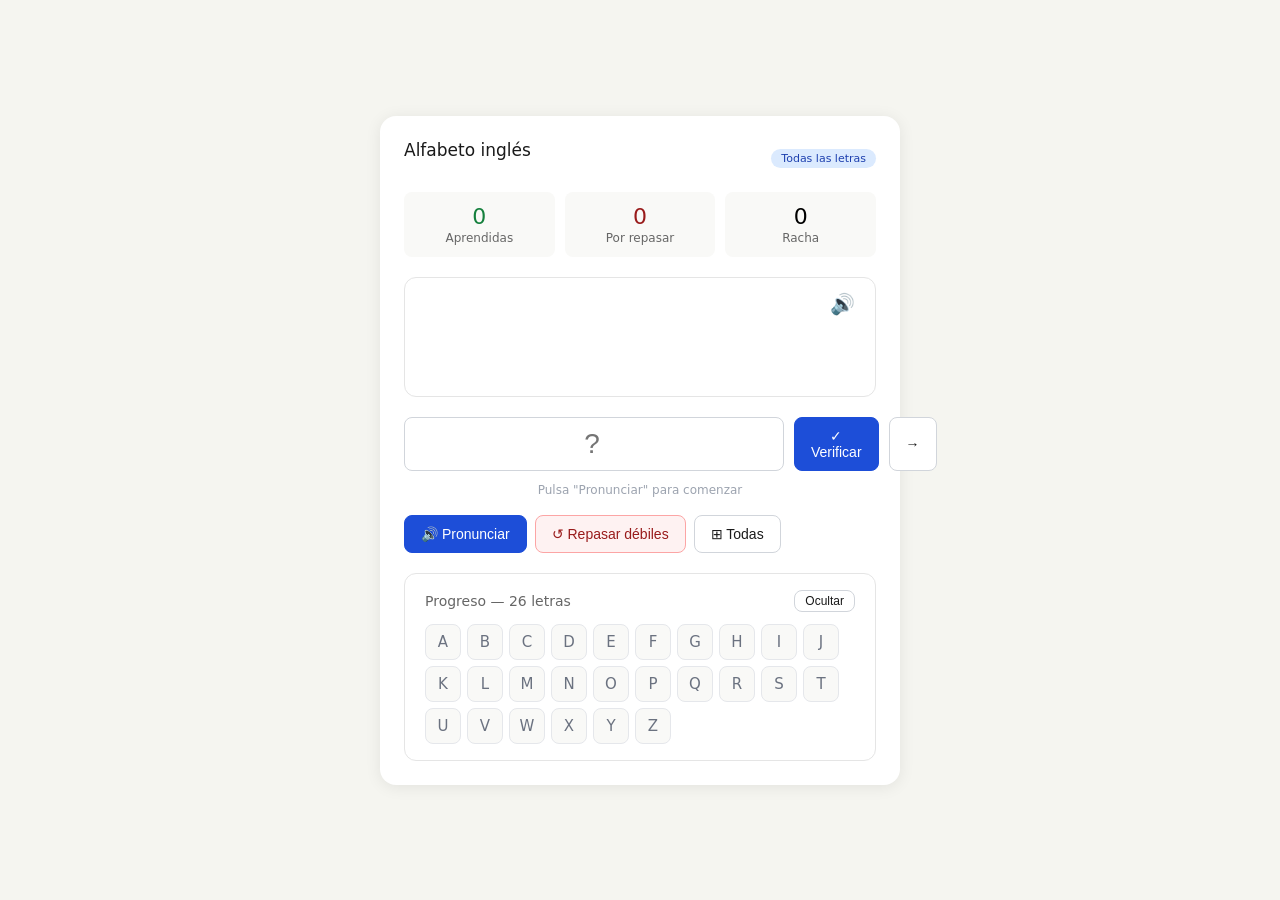
<file: alfabeto_ingles_v3.html>
<!DOCTYPE html>
<html lang="es">
<head>
<meta charset="UTF-8">
<meta name="viewport" content="width=device-width, initial-scale=1.0">
<title>Alfabeto Inglés - Repaso</title>
<style>
  * { box-sizing: border-box; margin: 0; padding: 0; }
  body { font-family: system-ui, -apple-system, sans-serif; background: #f5f5f0; min-height: 100vh; display: flex; align-items: center; justify-content: center; padding: 1rem; }
  .app { max-width: 520px; width: 100%; background: white; border-radius: 16px; padding: 1.5rem; box-shadow: 0 2px 16px rgba(0,0,0,0.08); }
  h1 { font-size: 17px; font-weight: 500; color: #1a1a1a; margin-bottom: 1rem; }
  .badge { font-size: 11px; padding: 3px 10px; border-radius: 20px; font-weight: 500; float: right; margin-top: 2px; }
  .badge-all { background: #dbeafe; color: #1e40af; }
  .badge-weak { background: #fee2e2; color: #991b1b; }
  .stats { display: grid; grid-template-columns: 1fr 1fr 1fr; gap: 10px; margin-bottom: 1.25rem; }
  .stat { background: #f9f9f7; border-radius: 8px; padding: .75rem; text-align: center; }
  .stat-n { font-size: 22px; font-weight: 500; }
  .stat-l { font-size: 12px; color: #666; margin-top: 2px; }
  .letter-box { background: #fff; border: 1px solid #e5e5e5; border-radius: 12px; height: 120px; display: flex; align-items: center; justify-content: center; margin-bottom: 1.25rem; position: relative; cursor: pointer; }
  .letter-box:hover { border-color: #ccc; }
  .letter-big { font-size: 72px; font-weight: 500; color: #1a1a1a; }
  .feedback { position: absolute; right: 20px; font-size: 36px; }
  .speak-icon { position: absolute; right: 12px; top: 10px; font-size: 20px; color: #888; cursor: pointer; border: none; background: none; padding: 4px 8px; }
  .speak-icon:hover { color: #333; }
  .input-row { display: flex; gap: 10px; margin-bottom: .75rem; }
  .input-row input { flex: 1; font-size: 28px; text-align: center; text-transform: uppercase; letter-spacing: 4px; border-radius: 8px; border: 1px solid #d1d5db; padding: 10px; outline: none; color: #1a1a1a; }
  .input-row input:focus { border-color: #3b82f6; box-shadow: 0 0 0 3px #eff6ff; }
  .btn { border: 1px solid #d1d5db; background: white; color: #1a1a1a; border-radius: 8px; padding: 10px 16px; cursor: pointer; font-size: 14px; display: inline-flex; align-items: center; gap: 6px; }
  .btn:hover { background: #f9f9f7; }
  .btn-primary { background: #1d4ed8; color: white; border-color: #1d4ed8; }
  .btn-primary:hover { background: #1e40af; }
  .btn-danger { background: #fef2f2; color: #991b1b; border-color: #fca5a5; }
  .btn-danger:hover { background: #fee2e2; }
  .controls { display: flex; gap: 8px; flex-wrap: wrap; margin-bottom: 1.25rem; }
  .hint { font-size: 12px; color: #9ca3af; text-align: center; margin-bottom: 1rem; min-height: 16px; }
  .panel { background: white; border: 1px solid #e5e5e5; border-radius: 12px; padding: 1rem 1.25rem; margin-top: 1rem; }
  .panel-title { font-size: 14px; font-weight: 500; color: #666; margin-bottom: .75rem; display: flex; justify-content: space-between; align-items: center; }
  .grid { display: flex; flex-wrap: wrap; gap: 6px; }
  .chip { width: 36px; height: 36px; display: flex; align-items: center; justify-content: center; border-radius: 8px; font-size: 15px; font-weight: 500; border: 1px solid; cursor: default; }
  .chip-ok { background: #f0fdf4; color: #15803d; border-color: #bbf7d0; }
  .chip-err { background: #fef2f2; color: #991b1b; border-color: #fca5a5; }
  .chip-none { background: #f9f9f7; color: #6b7280; border-color: #e5e7eb; }
  .alert { background: #fefce8; border: 1px solid #fde047; border-radius: 8px; padding: .75rem 1rem; font-size: 13px; color: #854d0e; margin-bottom: 1rem; }
</style>
</head>
<body>
<div class="app">
  <div style="display:flex;align-items:center;justify-content:space-between;margin-bottom:1rem">
    <h1>Alfabeto inglés</h1>
    <span id="badge" class="badge badge-all">Todas las letras</span>
  </div>

  <div class="alert" id="alert-box" style="display:none">
    ⚠️ Audio no disponible. Asegúrate de abrir este archivo en un navegador (Chrome o Edge recomendado).
  </div>

  <div class="stats">
    <div class="stat"><div class="stat-n" id="stat-ok" style="color:#15803d">0</div><div class="stat-l">Aprendidas</div></div>
    <div class="stat"><div class="stat-n" id="stat-err" style="color:#991b1b">0</div><div class="stat-l">Por repasar</div></div>
    <div class="stat"><div class="stat-n" id="stat-streak">0</div><div class="stat-l">Racha</div></div>
  </div>

  <div class="letter-box" id="letter-box" onclick="repeatSpeak()">
    <span class="letter-big" id="letter-shown" style="opacity:0">?</span>
    <span class="feedback" id="feedback"></span>
    <button class="speak-icon" onclick="event.stopPropagation();repeatSpeak()" title="Repetir">🔊</button>
  </div>

  <div class="input-row">
    <input type="text" id="answer" maxlength="1" placeholder="?" autocomplete="off" autocorrect="off" spellcheck="false" />
    <button class="btn btn-primary" onclick="check()">✓ Verificar</button>
    <button class="btn" onclick="nextRound()">→</button>
  </div>
  <p class="hint" id="hint">Pulsa "Pronunciar" para comenzar</p>

  <div class="controls">
    <button class="btn btn-primary" id="play-btn" onclick="startOrRepeat()">🔊 Pronunciar</button>
    <button class="btn btn-danger" onclick="modeWeak()">↺ Repasar débiles</button>
    <button class="btn" onclick="modeAll()">⊞ Todas</button>
  </div>

  <div class="panel">
    <div class="panel-title">
      <span>Progreso — 26 letras</span>
      <button class="btn" style="padding:3px 10px;font-size:12px" onclick="toggleGrid()">Ocultar</button>
    </div>
    <div class="grid" id="grid"></div>
  </div>

  <div class="panel" id="weak-panel" style="display:none;margin-top:.75rem">
    <div class="panel-title" style="color:#991b1b">
      <span>⚠ Letras para repasar</span>
      <button class="btn" style="padding:3px 10px;font-size:12px" onclick="document.getElementById('weak-panel').style.display='none'">Cerrar</button>
    </div>
    <div class="grid" id="weak-grid"></div>
  </div>
</div>

<script>
const ALPHA = 'ABCDEFGHIJKLMNOPQRSTUVWXYZ'.split('');
const state = { current:null, mode:'all', learned:{}, wrong:{}, streak:0, revealed:false, gridOpen:true, started:false };
ALPHA.forEach(l => { state.learned[l]=0; state.wrong[l]=0; });

const AUDIO_DATA = {
  "A": "[data-uri]",
  "B": "[data-uri]",
  "C": "[data-uri]",
  "D": "[data-uri]",
  "E": "[data-uri]",
  "F": "[data-uri]",
  "G": "[data-uri]",
  "H": "[data-uri]",
  "I": "[data-uri]",
  "J": "[data-uri]",
  "K": "[data-uri]",
  "L": "[data-uri]",
  "M": "[data-uri]",
  "N": "[data-uri]",
  "O": "[data-uri]",
  "P": "[data-uri]",
  "Q": "[data-uri]",
  "R": "[data-uri]",
  "S": "[data-uri]",
  "T": "[data-uri]",
  "U": "[data-uri]",
  "V": "[data-uri]",
  "W": "[data-uri]",
  "X": "[data-uri]",
  "Y": "[data-uri]",
  "Z": "[data-uri]",
};

// Audio embebido — funciona en cualquier navegador sin APIs externas
let currentAudio = null;

function speak(letter) {
  if (currentAudio) { currentAudio.pause(); currentAudio.currentTime = 0; }
  const src = AUDIO_DATA[letter];
  if (!src) return;
  currentAudio = new Audio(src);
  currentAudio.play().catch(e => console.warn('Audio error:', e));
}


// --- GAME ---
function weighted() {
  const pool = [];
  ALPHA.forEach(l => {
    const w = state.wrong[l] > 0 ? 1 + state.wrong[l] * 3 : 1;
    for (let i=0;i<w;i++) pool.push(l);
  });
  return pool[Math.floor(Math.random()*pool.length)];
}

function weakLetters() {
  return ALPHA.filter(l => state.wrong[l]>0).sort((a,b)=>state.wrong[b]-state.wrong[a]);
}

function pickNext() {
  let letter;
  if (state.mode === 'weak') {
    const wl = weakLetters();
    if (!wl.length) { modeAll(); return; }
    const pool = [];
    wl.forEach(l => { for (let i=0;i<1+state.wrong[l]*2;i++) pool.push(l); });
    letter = pool[Math.floor(Math.random()*pool.length)];
  } else {
    letter = weighted();
  }
  state.current = letter;
  state.revealed = false;
  document.getElementById('letter-shown').style.opacity = '0';
  document.getElementById('feedback').textContent = '';
  document.getElementById('answer').value = '';
  document.getElementById('hint').textContent = 'Escucha y escribe la letra';
  document.getElementById('answer').focus();
  setTimeout(() => speak(letter), 80);
}

function check() {
  if (state.revealed) { nextRound(); return; }
  const input = document.getElementById('answer').value.trim().toUpperCase();
  if (!input || !ALPHA.includes(input)) {
    document.getElementById('hint').textContent = 'Escribe una letra A-Z';
    return;
  }
  state.revealed = true;
  const correct = input === state.current;
  document.getElementById('letter-shown').style.opacity = '1';
  document.getElementById('feedback').textContent = correct ? '✅' : '❌';
  if (correct) {
    state.learned[state.current]++;
    state.streak++;
    document.getElementById('hint').textContent = `¡Correcto! Era "${state.current}". Pulsa → para continuar.`;
  } else {
    state.wrong[state.current]++;
    state.streak = 0;
    document.getElementById('hint').textContent = `Era "${state.current}" — ¡sigue practicando!`;
  }
  updateUI();
}

function nextRound() {
  if (!state.started) { startOrRepeat(); return; }
  if (!state.revealed) check();
  else pickNext();
}

function startOrRepeat() {
  state.started = true;
  if (!state.current || state.revealed) pickNext();
  else speak(state.current);
}

function repeatSpeak() {
  if (state.current) speak(state.current);
}

function modeAll() {
  state.mode = 'all';
  document.getElementById('badge').className = 'badge badge-all';
  document.getElementById('badge').textContent = 'Todas las letras';
  pickNext();
}

function modeWeak() {
  state.mode = 'weak';
  document.getElementById('badge').className = 'badge badge-weak';
  document.getElementById('badge').textContent = 'Modo: letras débiles';
  document.getElementById('weak-panel').style.display = 'block';
  updateUI();
  pickNext();
}

function toggleGrid() {
  state.gridOpen = !state.gridOpen;
  document.getElementById('grid').style.display = state.gridOpen ? 'flex' : 'none';
}

function updateUI() {
  const learnedC = ALPHA.filter(l => state.learned[l]>0 && state.wrong[l]===0).length;
  document.getElementById('stat-ok').textContent = learnedC;
  document.getElementById('stat-err').textContent = weakLetters().length;
  document.getElementById('stat-streak').textContent = state.streak;

  const grid = document.getElementById('grid');
  grid.innerHTML = '';
  ALPHA.forEach(l => {
    const d = document.createElement('div');
    d.className = 'chip ' + (state.wrong[l]>0 ? 'chip-err' : state.learned[l]>0 ? 'chip-ok' : 'chip-none');
    d.textContent = l;
    d.title = state.wrong[l]>0 ? `Errores: ${state.wrong[l]}` : state.learned[l]>0 ? `Aciertos: ${state.learned[l]}` : 'Sin repasar';
    grid.appendChild(d);
  });

  const wg = document.getElementById('weak-grid');
  wg.innerHTML = '';
  const wl = weakLetters();
  if (!wl.length) {
    wg.innerHTML = '<p style="font-size:13px;color:#666">¡Sin errores aún!</p>';
  } else {
    wl.forEach(l => {
      const d = document.createElement('div');
      d.className = 'chip chip-err';
      d.textContent = l;
      d.title = `Errores: ${state.wrong[l]}`;
      wg.appendChild(d);
    });
  }
}

document.getElementById('answer').addEventListener('keydown', e => {
  if (e.key === 'Enter') { if (!state.revealed) check(); else nextRound(); }
});

updateUI();
</script>
</body>
</html>
</file>
<file: style.css>
/* ============================================
   LexiDrop v1.0 - Estilos CSS
   Diseño limpio, moderno y educativo
   ============================================ */

/* Reset básico */
* {
    margin: 0;
    padding: 0;
    box-sizing: border-box;
}

body {
    font-family: 'Segoe UI', Tahoma, Geneva, Verdana, sans-serif;
    background-color: #f0f4f8;
    display: flex;
    justify-content: center;
    align-items: center;
    min-height: 100vh;
}

/* Contenedor principal del juego */
#game-area {
    width: 800px;
    height: 600px;
    border: 3px solid #2c3e50;
    background-color: #ecf0f1;
    position: relative;
    overflow: hidden;
    border-radius: 10px;
    box-shadow: 0 10px 30px rgba(0, 0, 0, 0.2);
}

/* HUD: Área superior con marcador y vidas */
#hud {
    position: absolute;
    top: 0;
    left: 0;
    width: 100%;
    height: 50px;
    background-color: #34495e;
    color: white;
    display: flex;
    justify-content: space-between;
    align-items: center;
    padding: 0 20px;
    font-size: 18px;
    font-weight: bold;
    z-index: 10;
}

#score-display {
    color: #2ecc71;
}

#lives-display {
    color: #e74c3c;
}

/* Etiqueta de categoría objetivo */
#category-label {
    position: absolute;
    bottom: 80px; /* Justo encima de la cesta */
    left: 50%;
    transform: translateX(-50%);
    background-color: #9b59b6;
    color: white;
    padding: 8px 20px;
    border-radius: 20px;
    font-weight: bold;
    font-size: 16px;
    text-transform: uppercase;
    letter-spacing: 1px;
    z-index: 5;
    box-shadow: 0 2px 10px rgba(0, 0, 0, 0.2);
}

/* Cesta del jugador */
#basket {
    position: absolute;
    bottom: 20px;
    width: 120px;
    height: 60px;
    background-color: #3498db;
    border-radius: 10px 10px 0 0;
    border: 3px solid #2980b9;
    z-index: 5;
    transition: background-color 0.2s ease;
}

/* Efecto de flash rojo cuando se atrapa palabra incorrecta */
#basket.flash-red {
    background-color: #e74c3c;
    border-color: #c0392b;
}

/* Palabras cayendo */
.falling-word {
    position: absolute;
    background-color: white;
    border: 2px solid #bdc3c7;
    border-radius: 8px;
    padding: 10px 15px;
    font-size: 16px;
    font-weight: 600;
    color: #2c3e50;
    text-align: center;
    box-shadow: 0 3px 10px rgba(0, 0, 0, 0.1);
    z-index: 3;
    min-width: 80px;
}

/* Pantalla de Game Over */
#game-over-screen {
    position: absolute;
    top: 0;
    left: 0;
    width: 100%;
    height: 100%;
    background-color: rgba(44, 62, 80, 0.95);
    display: flex;
    flex-direction: column;
    justify-content: center;
    align-items: center;
    color: white;
    z-index: 100;
}

#game-over-screen.hidden {
    display: none;
}

#game-over-screen h1 {
    font-size: 48px;
    margin-bottom: 20px;
    color: #e74c3c;
}

#game-over-screen p {
    font-size: 24px;
    margin-bottom: 30px;
}

#game-over-screen #final-score {
    color: #2ecc71;
    font-weight: bold;
}

#restart-btn {
    padding: 15px 40px;
    font-size: 18px;
    background-color: #2ecc71;
    color: white;
    border: none;
    border-radius: 8px;
    cursor: pointer;
    font-weight: bold;
    transition: background-color 0.3s ease;
}

#restart-btn:hover {
    background-color: #27ae60;
}
</file>
<file: EnglishLens/style.css>
/* ═══════════════════════════════════════════════════
   EnglishLens — style.css
   Diseño propio: limpio, académico, altamente legible
   Sin dependencias externas · Flexbox + Grid nativo
═══════════════════════════════════════════════════ */

/* ── Reset ── */
*, *::before, *::after { box-sizing: border-box; margin: 0; padding: 0; }
ul { list-style: none; }
button { cursor: pointer; font-family: inherit; }
input, select, textarea { font-family: inherit; }

/* ══════════════════════════════════════
   DESIGN TOKENS
══════════════════════════════════════ */
:root {
  /* Brand & surface */
  --bg:          #EDF2F7;
  --surface:     #FFFFFF;
  --border:      #CBD5E1;
  --border-soft: #E2E8F0;

  /* Typographic palette */
  --ink:         #1A2535;
  --ink-muted:   #5A7290;
  --ink-faint:   #94A3B8;

  /* Primary action (deep blue — knowledge, clarity) */
  --brand:       #1D4ED8;
  --brand-hover: #1E40AF;
  --brand-tint:  #EFF6FF;
  --brand-glow:  rgba(29, 78, 216, 0.15);

  /* Grammar category — foreground / background pairs */
  --c-verb:     #047857; --c-verb-bg:     #D1FAE5;
  --c-noun:     #1D4ED8; --c-noun-bg:     #DBEAFE;
  --c-adj:      #B45309; --c-adj-bg:      #FEF3C7;
  --c-adv:      #6D28D9; --c-adv-bg:      #EDE9FE;
  --c-phrasal:  #B91C1C; --c-phrasal-bg:  #FEE2E2;
  --c-prep:     #0369A1; --c-prep-bg:     #E0F2FE;
  --c-conj:     #C2410C; --c-conj-bg:     #FFEDD5;
  --c-pron:     #BE185D; --c-pron-bg:     #FCE7F3;
  --c-default:  #475569; --c-default-bg:  #F1F5F9;

  /* Feedback */
  --ok:   #059669;
  --warn: #D97706;
  --err:  #DC2626;

  /* Spacing scale (8-pt grid) */
  --s1:  4px;  --s2:  8px;  --s3: 12px;
  --s4: 16px;  --s5: 20px;  --s6: 24px;
  --s8: 32px;  --s10: 40px; --s12: 48px;

  /* Radius */
  --r1: 4px; --r2: 8px; --r3: 12px;
  --r4: 16px; --r-full: 9999px;

  /* Shadows */
  --sh-xs: 0 1px 2px rgba(0,0,0,.06);
  --sh-sm: 0 1px 4px rgba(0,0,0,.08), 0 2px 8px rgba(0,0,0,.05);
  --sh-md: 0 4px 12px rgba(0,0,0,.10), 0 2px 6px rgba(0,0,0,.06);
  --sh-lg: 0 8px 24px rgba(0,0,0,.14), 0 4px 10px rgba(0,0,0,.08);
  --sh-xl: 0 16px 40px rgba(0,0,0,.18);

  /* Transition */
  --ease: all 0.3s ease;

  /* Typography */
  --font: -apple-system, BlinkMacSystemFont, 'Segoe UI', Roboto, Oxygen,
          Ubuntu, Cantarell, 'Helvetica Neue', Arial, sans-serif;
  --font-mono: 'SFMono-Regular', Consolas, 'Liberation Mono', Menlo, monospace;
}

/* ══════════════════════════════════════
   BASE
══════════════════════════════════════ */
html  { font-size: 16px; scroll-behavior: smooth; -webkit-text-size-adjust: 100%; }
body  {
  font-family: var(--font);
  background: var(--bg);
  color: var(--ink);
  line-height: 1.6;
  min-height: 100vh;
}

/* ══════════════════════════════════════
   HEADER
══════════════════════════════════════ */
.app-header {
  background: var(--surface);
  border-bottom: 1px solid var(--border-soft);
  box-shadow: var(--sh-sm);
  padding: var(--s4) var(--s8);
  display: flex;
  align-items: center;
  gap: var(--s8);
  flex-wrap: wrap;
  position: sticky;
  top: 0;
  z-index: 100;
}

/* Brand */
.header-brand {
  display: flex;
  align-items: center;
  gap: var(--s3);
  flex-shrink: 0;
}
.brand-icon { font-size: 28px; line-height: 1; user-select: none; }
.brand-title {
  font-size: 19px;
  font-weight: 800;
  color: var(--brand);
  letter-spacing: -0.6px;
  line-height: 1.2;
}
.brand-tagline {
  font-size: 10.5px;
  color: var(--ink-muted);
  letter-spacing: 0.4px;
}

/* Controls row */
.header-controls {
  display: flex;
  align-items: flex-end;
  flex-wrap: wrap;
  gap: var(--s4);
  flex: 1;
  min-width: 0;
}
.ctrl-group {
  display: flex;
  flex-direction: column;
  gap: var(--s1);
  min-width: 155px;
}
.ctrl-group--wide { min-width: 230px; }

.ctrl-label {
  font-size: 10.5px;
  font-weight: 700;
  text-transform: uppercase;
  letter-spacing: 0.9px;
  color: var(--ink-muted);
}
.ctrl-row {
  display: flex;
  align-items: center;
  gap: var(--s1);
}

/* Inputs & selects */
.field-input,
.field-select {
  flex: 1;
  min-width: 0;
  padding: 7px 11px;
  border: 1.5px solid var(--border);
  border-radius: var(--r2);
  font-size: 13px;
  color: var(--ink);
  background: var(--surface);
  transition: var(--ease);
  outline: none;
}
.field-input:focus,
.field-select:focus {
  border-color: var(--brand);
  box-shadow: 0 0 0 3px var(--brand-glow);
}
.ctrl-group .field-input { width: 200px; }

.field-select {
  appearance: none;
  background-image: url("data:image/svg+xml,%3Csvg xmlns='http://www.w3.org/2000/svg' width='11' height='7' viewBox='0 0 11 7'%3E%3Cpath d='M1 1l4.5 4.5L10 1' stroke='%235A7290' stroke-width='1.5' fill='none' stroke-linecap='round' stroke-linejoin='round'/%3E%3C/svg%3E");
  background-repeat: no-repeat;
  background-position: right 10px center;
  padding-right: 28px;
}
.field-select option { font-size: 13px; }

/* Icon button (small square) */
.icon-btn {
  display: flex;
  align-items: center;
  justify-content: center;
  width: 34px;
  height: 34px;
  flex-shrink: 0;
  border: 1.5px solid var(--border);
  border-radius: var(--r2);
  background: var(--surface);
  font-size: 14px;
  transition: var(--ease);
}
.icon-btn:hover  { background: var(--bg); border-color: var(--brand); transform: scale(1.06); }
.icon-btn:active { transform: scale(0.96); }
.icon-btn:disabled { opacity: .45; cursor: not-allowed; transform: none; }

/* ══════════════════════════════════════
   MAIN LAYOUT
══════════════════════════════════════ */
.app-main {
  max-width: 880px;
  margin: 0 auto;
  padding: var(--s8) var(--s6) var(--s12);
  display: flex;
  flex-direction: column;
  gap: var(--s5);
}

/* ── Card base ── */
.card {
  background: var(--surface);
  border-radius: var(--r4);
  border: 1px solid var(--border-soft);
  box-shadow: var(--sh-sm);
  overflow: hidden;
}

/* ── Input card ── */
.input-card { padding: var(--s6); }
.card-header {
  display: flex;
  align-items: flex-start;
  gap: var(--s3);
  margin-bottom: var(--s4);
}
.card-icon { font-size: 20px; line-height: 1.4; flex-shrink: 0; }
.card-title {
  font-size: 14px;
  font-weight: 700;
  color: var(--ink);
  line-height: 1.3;
}
.card-hint {
  font-size: 12px;
  color: var(--ink-muted);
  margin-top: 2px;
}

.text-area {
  width: 100%;
  padding: var(--s4);
  border: 1.5px solid var(--border);
  border-radius: var(--r2);
  background: #FAFCFF;
  font-size: 15px;
  line-height: 1.7;
  color: var(--ink);
  resize: vertical;
  outline: none;
  transition: var(--ease);
}
.text-area:focus {
  border-color: var(--brand);
  box-shadow: 0 0 0 3px var(--brand-glow);
  background: var(--surface);
}
.text-area::placeholder { color: var(--ink-faint); font-style: italic; }

.input-footer {
  display: flex;
  align-items: center;
  justify-content: space-between;
  margin-top: var(--s3);
  flex-wrap: wrap;
  gap: var(--s2);
}
.char-count { font-size: 11.5px; color: var(--ink-muted); }

/* ══════════════════════════════════════
   BUTTONS
══════════════════════════════════════ */
.btn-primary {
  display: inline-flex;
  align-items: center;
  gap: var(--s2);
  padding: 10px 22px;
  background: var(--brand);
  color: #fff;
  border: none;
  border-radius: var(--r2);
  font-size: 14px;
  font-weight: 600;
  letter-spacing: 0.15px;
  transition: var(--ease);
  white-space: nowrap;
}
.btn-primary:hover:not(:disabled) {
  background: var(--brand-hover);
  transform: translateY(-1px);
  box-shadow: 0 4px 14px rgba(29, 78, 216, 0.35);
}
.btn-primary:active:not(:disabled) { transform: translateY(0); box-shadow: none; }
.btn-primary:disabled { opacity: .6; cursor: not-allowed; }

.btn-secondary {
  display: inline-flex;
  align-items: center;
  gap: var(--s2);
  padding: 8px 18px;
  background: var(--surface);
  color: var(--brand);
  border: 1.5px solid var(--brand);
  border-radius: var(--r2);
  font-size: 13px;
  font-weight: 600;
  transition: var(--ease);
  white-space: nowrap;
}
.btn-secondary:hover { background: var(--brand-tint); transform: translateY(-1px); }

/* ══════════════════════════════════════
   LEGEND BAR
══════════════════════════════════════ */
.legend {
  display: flex;
  align-items: center;
  flex-wrap: wrap;
  gap: var(--s1) var(--s2);
  padding: var(--s2) var(--s4);
  background: var(--surface);
  border: 1px solid var(--border-soft);
  border-radius: var(--r3);
  box-shadow: var(--sh-xs);
}
.legend-title {
  font-size: 10.5px;
  font-weight: 700;
  text-transform: uppercase;
  letter-spacing: 0.8px;
  color: var(--ink-muted);
  margin-right: var(--s1);
}
.legend-chip {
  padding: 2px 10px;
  border-radius: var(--r-full);
  font-size: 11.5px;
  font-weight: 600;
  letter-spacing: 0.1px;
  user-select: none;
}

/* ══════════════════════════════════════
   OUTPUT / RENDERED TEXT
══════════════════════════════════════ */
.output-card { min-height: 160px; }

.rendered-text {
  padding: var(--s8);
  font-size: 18px;
  line-height: 2.4;
  letter-spacing: 0.15px;
}

.placeholder-msg {
  font-size: 14px;
  color: var(--ink-muted);
  text-align: center;
  line-height: 1.75;
  padding: var(--s10) var(--s6);
  max-width: 420px;
  margin: 0 auto;
}
.placeholder-sub {
  display: block;
  margin-top: var(--s2);
  font-size: 12.5px;
  color: var(--ink-faint);
  font-style: italic;
}

/* Loading / error */
.loading {
  text-align: center;
  padding: var(--s12) var(--s6);
  font-size: 14px;
  color: var(--ink-muted);
  animation: blink 1.4s ease-in-out infinite;
}
.error-msg {
  text-align: center;
  padding: var(--s8);
  font-size: 13.5px;
  color: var(--err);
  background: #FFF5F5;
  border-radius: var(--r2);
  margin: var(--s6);
}
@keyframes blink {
  0%, 100% { opacity: 1; }
  50%       { opacity: .35; }
}

/* ══════════════════════════════════════
   TOKEN SPANS (the signature interaction)
══════════════════════════════════════ */
.token {
  display: inline;
  padding: 2px 6px;
  border-radius: var(--r1);
  cursor: pointer;
  font-weight: 500;
  transition: var(--ease);
  position: relative;
  /* subtle underline hint */
  text-decoration: underline;
  text-decoration-color: transparent;
  text-underline-offset: 3px;
  text-decoration-thickness: 1.5px;
}
.token:hover {
  filter: brightness(.88);
  transform: translateY(-2px);
  box-shadow: var(--sh-sm);
  text-decoration-color: currentColor;
}
.token:focus-visible {
  outline: 2px solid var(--brand);
  outline-offset: 2px;
}

/* Compound tokens (phrasal verbs, idioms) */
.token.compound {
  font-weight: 700;
  border-radius: var(--r2);
  text-decoration: underline;
  text-decoration-style: dotted;
  text-decoration-color: currentColor;
  text-underline-offset: 3px;
  text-decoration-thickness: 2px;
}

/* ── Category colour assignments ── */
.cat-verb    { color: var(--c-verb);    background: var(--c-verb-bg);    }
.cat-noun    { color: var(--c-noun);    background: var(--c-noun-bg);    }
.cat-adj     { color: var(--c-adj);     background: var(--c-adj-bg);     }
.cat-adv     { color: var(--c-adv);     background: var(--c-adv-bg);     }
.cat-phrasal { color: var(--c-phrasal); background: var(--c-phrasal-bg); }
.cat-prep    { color: var(--c-prep);    background: var(--c-prep-bg);    }
.cat-conj    { color: var(--c-conj);    background: var(--c-conj-bg);    }
.cat-pron    { color: var(--c-pron);    background: var(--c-pron-bg);    }
.cat-default { color: var(--c-default); background: var(--c-default-bg); }

/* ══════════════════════════════════════
   FLOATING DICTIONARY BUTTON (FAB)
══════════════════════════════════════ */
.dict-fab {
  position: fixed;
  bottom: var(--s8);
  right: var(--s8);
  width: 58px;
  height: 58px;
  border-radius: var(--r-full);
  background: var(--brand);
  color: #fff;
  border: none;
  font-size: 24px;
  display: flex;
  align-items: center;
  justify-content: center;
  box-shadow: var(--sh-lg);
  transition: var(--ease);
  z-index: 200;
}
.dict-fab:hover  { background: var(--brand-hover); transform: scale(1.1); box-shadow: var(--sh-xl); }
.dict-fab:active { transform: scale(1.02); }
.dict-fab-icon   { pointer-events: none; }

.dict-badge {
  position: absolute;
  top: -3px;
  right: -3px;
  background: var(--err);
  color: #fff;
  font-size: 10px;
  font-weight: 800;
  min-width: 18px;
  height: 18px;
  border-radius: var(--r-full);
  display: flex;
  align-items: center;
  justify-content: center;
  padding: 0 4px;
  border: 2px solid var(--bg);
  line-height: 1;
  transition: var(--ease);
}
.dict-badge:empty { opacity: 0; transform: scale(0); }

/* ══════════════════════════════════════
   OVERLAY BASE (shared by modal + panel)
══════════════════════════════════════ */
.overlay {
  position: fixed;
  inset: 0;
  background: rgba(8, 20, 40, 0.55);
  backdrop-filter: blur(5px);
  -webkit-backdrop-filter: blur(5px);
  z-index: 500;
  display: flex;
  align-items: center;
  justify-content: center;
  padding: var(--s4);
  opacity: 0;
  pointer-events: none;
  transition: opacity 0.25s ease;
}
.overlay.active {
  opacity: 1;
  pointer-events: all;
}

/* ══════════════════════════════════════
   WORD MODAL
══════════════════════════════════════ */
.modal-box {
  background: var(--surface);
  border-radius: var(--r4);
  max-width: 530px;
  width: 100%;
  box-shadow: var(--sh-xl);
  display: flex;
  flex-direction: column;
  overflow: hidden;
  transform: scale(.94) translateY(12px);
  transition: transform 0.25s ease;
  max-height: 92vh;
}
.overlay.active .modal-box {
  transform: scale(1) translateY(0);
}

/* Modal head — tinted by grammar category */
.modal-head {
  display: flex;
  align-items: flex-start;
  justify-content: space-between;
  gap: var(--s4);
  padding: var(--s6);
  transition: background 0.25s ease;
}
.modal-head.cat-verb    { background: var(--c-verb-bg); }
.modal-head.cat-noun    { background: var(--c-noun-bg); }
.modal-head.cat-adj     { background: var(--c-adj-bg); }
.modal-head.cat-adv     { background: var(--c-adv-bg); }
.modal-head.cat-phrasal { background: var(--c-phrasal-bg); }
.modal-head.cat-prep    { background: var(--c-prep-bg); }
.modal-head.cat-conj    { background: var(--c-conj-bg); }
.modal-head.cat-pron    { background: var(--c-pron-bg); }
.modal-head.cat-default { background: var(--c-default-bg); }

.modal-head-content { display: flex; flex-direction: column; gap: var(--s1); }

.modal-word {
  font-size: 26px;
  font-weight: 800;
  letter-spacing: -0.6px;
  color: var(--ink);
  line-height: 1.15;
}
.modal-cat-badge {
  display: inline-block;
  padding: 2px 10px;
  border-radius: var(--r-full);
  font-size: 10.5px;
  font-weight: 700;
  text-transform: uppercase;
  letter-spacing: 0.9px;
  background: rgba(0,0,0,.09);
  color: var(--ink);
  width: fit-content;
}

/* Close button (shared) */
.close-btn {
  display: flex;
  align-items: center;
  justify-content: center;
  width: 30px;
  height: 30px;
  border-radius: var(--r-full);
  border: none;
  background: rgba(0,0,0,.10);
  color: var(--ink);
  font-size: 13px;
  flex-shrink: 0;
  transition: var(--ease);
}
.close-btn:hover { background: rgba(0,0,0,.20); }

/* Modal body */
.modal-body {
  padding: var(--s6);
  overflow-y: auto;
  flex: 1;
  display: flex;
  flex-direction: column;
  gap: var(--s5);
  scrollbar-width: thin;
  scrollbar-color: var(--border) transparent;
}
.modal-body::-webkit-scrollbar { width: 4px; }
.modal-body::-webkit-scrollbar-thumb { background: var(--border); border-radius: 4px; }

.detail-block {
  display: flex;
  flex-direction: column;
  gap: var(--s1);
}
.detail-label {
  font-size: 10.5px;
  font-weight: 700;
  text-transform: uppercase;
  letter-spacing: 0.9px;
  color: var(--ink-muted);
}
.detail-text  { font-size: 14.5px; color: var(--ink); line-height: 1.65; }
.detail-translation {
  font-size: 21px;
  font-weight: 700;
  color: var(--brand);
  line-height: 1.25;
}

/* Synonym tags */
.tag-row { display: flex; flex-wrap: wrap; gap: var(--s1); }
.syn-tag {
  padding: 3px 12px;
  background: var(--bg);
  border: 1px solid var(--border);
  border-radius: var(--r-full);
  font-family: var(--font-mono);
  font-size: 12.5px;
  color: var(--ink);
}

/* Example sentences */
.example-list {
  display: flex;
  flex-direction: column;
  gap: var(--s2);
  list-style: none;
}
.example-list li {
  padding: var(--s2) var(--s4);
  background: var(--brand-tint);
  border-left: 3px solid var(--brand);
  border-radius: 0 var(--r2) var(--r2) 0;
  font-size: 13.5px;
  font-style: italic;
  color: var(--ink);
  line-height: 1.55;
}

/* Modal footer */
.modal-foot {
  display: flex;
  align-items: center;
  justify-content: space-between;
  padding: var(--s4) var(--s6);
  border-top: 1px solid var(--border-soft);
  background: #F8FAFC;
  flex-wrap: wrap;
  gap: var(--s3);
}
.modal-auto-note {
  font-size: 11.5px;
  color: var(--ok);
  font-weight: 500;
}

/* ══════════════════════════════════════
   DICTIONARY SIDE PANEL
══════════════════════════════════════ */
.panel-overlay {
  justify-content: flex-end;
  padding: 0;
}
.panel-box {
  background: var(--surface);
  width: 100%;
  max-width: 420px;
  height: 100%;
  display: flex;
  flex-direction: column;
  box-shadow: var(--sh-xl);
  transform: translateX(100%);
  transition: transform 0.3s ease;
  overflow: hidden;
}
.panel-overlay.active .panel-box { transform: translateX(0); }

.panel-head {
  display: flex;
  align-items: center;
  justify-content: space-between;
  padding: var(--s6);
  border-bottom: 1px solid var(--border-soft);
  background: var(--surface);
  position: sticky;
  top: 0;
  z-index: 10;
  flex-shrink: 0;
}
.panel-title {
  font-size: 17px;
  font-weight: 700;
  color: var(--ink);
  display: flex;
  align-items: center;
  gap: var(--s2);
}

.panel-body {
  flex: 1;
  overflow-y: auto;
  padding: var(--s4);
  scrollbar-width: thin;
  scrollbar-color: var(--border) transparent;
}
.panel-body::-webkit-scrollbar { width: 4px; }
.panel-body::-webkit-scrollbar-thumb { background: var(--border); border-radius: 4px; }

/* ── Dictionary cards ── */
.dict-list {
  display: flex;
  flex-direction: column;
  gap: var(--s3);
}

.empty-dict {
  text-align: center;
  color: var(--ink-muted);
  font-size: 13.5px;
  padding: var(--s12) var(--s6);
  line-height: 1.8;
}

.dict-card {
  background: var(--bg);
  border: 1px solid var(--border-soft);
  border-radius: var(--r3);
  padding: var(--s4);
  transition: var(--ease);
}
.dict-card:hover { box-shadow: var(--sh-sm); border-color: var(--border); }

.dict-card-head {
  display: flex;
  align-items: center;
  gap: var(--s2);
  margin-bottom: var(--s2);
  flex-wrap: wrap;
}
.dict-word {
  font-size: 15.5px;
  font-weight: 700;
  padding: 2px 8px;
  border-radius: var(--r1);
}
.dict-cat-label {
  font-size: 10px;
  font-weight: 600;
  text-transform: uppercase;
  letter-spacing: 0.7px;
  color: var(--ink-muted);
  flex: 1;
}
.dict-remove {
  border: none;
  background: none;
  color: var(--ink-faint);
  font-size: 12px;
  padding: 3px 6px;
  border-radius: var(--r1);
  transition: var(--ease);
  line-height: 1;
}
.dict-remove:hover { background: #FEE2E2; color: var(--err); }

.dict-translation {
  font-size: 14.5px;
  font-weight: 700;
  color: var(--brand);
  margin-bottom: 3px;
}
.dict-definition {
  font-size: 12.5px;
  color: var(--ink-muted);
  line-height: 1.55;
  margin-bottom: var(--s2);
}
.dict-synonyms { display: flex; flex-wrap: wrap; gap: 4px; }

/* ══════════════════════════════════════
   NOTIFICATION TOAST
══════════════════════════════════════ */
.notification {
  position: fixed;
  bottom: var(--s8);
  left: 50%;
  transform: translateX(-50%) translateY(16px);
  background: var(--ink);
  color: #fff;
  padding: 9px 20px;
  border-radius: var(--r-full);
  font-size: 13px;
  font-weight: 500;
  box-shadow: var(--sh-lg);
  z-index: 900;
  opacity: 0;
  pointer-events: none;
  transition: all 0.3s ease;
  white-space: nowrap;
  max-width: calc(100vw - var(--s8));
}
.notification.active   { opacity: 1;  transform: translateX(-50%) translateY(0); }
.notification.success  { background: var(--ok); }
.notification.error    { background: var(--err); }
.notification.warning  { background: var(--warn); }

/* ══════════════════════════════════════
   RESPONSIVE — mobile first adjustments
══════════════════════════════════════ */
@media (max-width: 680px) {
  .app-header  { padding: var(--s4); gap: var(--s4); }
  .header-controls { gap: var(--s3); }
  .ctrl-group  { min-width: 135px; }
  .ctrl-group--wide { min-width: 160px; }
  .ctrl-group .field-input { width: 130px; }
  .brand-tagline { display: none; }

  .app-main { padding: var(--s4) var(--s4) var(--s10); gap: var(--s4); }
  .rendered-text { font-size: 16.5px; line-height: 2.1; padding: var(--s5); }

  .modal-word { font-size: 21px; }
  .detail-translation { font-size: 18px; }

  .panel-box { max-width: 100%; }

  .dict-fab { bottom: var(--s4); right: var(--s4); width: 52px; height: 52px; }

  .notification {
    white-space: normal;
    text-align: center;
    bottom: var(--s4);
    width: calc(100% - var(--s8));
  }
}

/* ══════════════════════════════════════
   REDUCED MOTION
══════════════════════════════════════ */
@media (prefers-reduced-motion: reduce) {
  *, *::before, *::after {
    transition-duration: 0.01ms !important;
    animation-duration:  0.01ms !important;
  }
}
</file>
<file: EnglishStudy/style.css>
/* ═══════════════════════════════════════════════════════════
   ENGLISH STUDY APP — style.css
   Token system + light/dark themes + responsive layout
═══════════════════════════════════════════════════════════ */

/* ── 1. DESIGN TOKENS (Light Theme) ─────────────────────── */
:root {
  /* Surface */
  --bg-app:         #f0f4f8;
  --bg-panel:       #ffffff;
  --bg-panel-alt:   #f7fafc;
  --bg-input:       #ffffff;
  --bg-modal:       #ffffff;
  --bg-overlay:     rgba(15, 23, 42, 0.55);

  /* Text */
  --text-primary:   #1a202c;
  --text-secondary: #4a5568;
  --text-hint:      #718096;
  --text-on-accent: #ffffff;

  /* Border */
  --border-subtle:  #e2e8f0;
  --border-input:   #cbd5e0;
  --border-focus:   #4f72ff;

  /* Brand */
  --accent:         #4f72ff;
  --accent-hover:   #3a5bdb;
  --danger:         #e53e3e;
  --danger-hover:   #c53030;

  /* Category colours — WCAG AA on white & dark surface */
  --cat-verb:       #1a7a40;   /* deep green  */
  --cat-noun:       #1a5fa8;   /* deep blue   */
  --cat-adj:        #8b5a00;   /* amber brown */
  --cat-adv:        #6b3fa0;   /* purple      */
  --cat-prep:       #c0392b;   /* crimson     */
  --cat-conj:       #0e7490;   /* teal        */
  --cat-pron:       #b45309;   /* warm orange */
  --cat-det:        #4a5568;   /* slate       */
  --cat-punct:      #a0aec0;   /* muted grey  */
  --cat-other:      #718096;

  /* Category bg (lighter tint for active tokens) */
  --cat-verb-bg:    #d1fae5;
  --cat-noun-bg:    #dbeafe;
  --cat-adj-bg:     #fef3c7;
  --cat-adv-bg:     #ede9fe;
  --cat-prep-bg:    #fee2e2;
  --cat-conj-bg:    #ccfbf1;
  --cat-pron-bg:    #ffedd5;
  --cat-det-bg:     #e2e8f0;
  --cat-punct-bg:   #f7fafc;
  --cat-other-bg:   #edf2f7;

  /* Spacing */
  --sp-xs: 4px;
  --sp-sm: 8px;
  --sp-md: 16px;
  --sp-lg: 24px;
  --sp-xl: 32px;

  /* Typography */
  --font-ui:    'Segoe UI', system-ui, -apple-system, sans-serif;
  --font-mono:  'Courier New', Courier, monospace;
  --text-base:  1rem;
  --text-sm:    0.875rem;
  --text-xs:    0.75rem;
  --text-lg:    1.125rem;
  --text-xl:    1.375rem;

  /* Radius & shadow */
  --radius-sm:  6px;
  --radius-md:  10px;
  --radius-lg:  16px;
  --shadow-sm:  0 1px 3px rgba(0,0,0,.08), 0 1px 2px rgba(0,0,0,.06);
  --shadow-md:  0 4px 12px rgba(0,0,0,.10), 0 2px 4px rgba(0,0,0,.06);
  --shadow-lg:  0 10px 30px rgba(0,0,0,.15);

  /* Transition */
  --transition: 180ms ease;
}

/* ── 2. DARK THEME OVERRIDES ─────────────────────────────── */
[data-theme="dark"] {
  --bg-app:         #0f172a;
  --bg-panel:       #1e293b;
  --bg-panel-alt:   #162032;
  --bg-input:       #0f172a;
  --bg-modal:       #1e293b;
  --bg-overlay:     rgba(0, 0, 0, 0.70);

  --text-primary:   #f1f5f9;
  --text-secondary: #94a3b8;
  --text-hint:      #64748b;
  --text-on-accent: #ffffff;

  --border-subtle:  #334155;
  --border-input:   #475569;
  --border-focus:   #818cf8;

  --accent:         #818cf8;
  --accent-hover:   #6366f1;
  --danger:         #f87171;
  --danger-hover:   #ef4444;

  /* Category colours — lighter for dark bg */
  --cat-verb:       #6ee7b7;
  --cat-noun:       #93c5fd;
  --cat-adj:        #fcd34d;
  --cat-adv:        #c4b5fd;
  --cat-prep:       #fca5a5;
  --cat-conj:       #67e8f9;
  --cat-pron:       #fdba74;
  --cat-det:        #cbd5e1;
  --cat-punct:      #64748b;
  --cat-other:      #94a3b8;

  /* Category bg tints for dark */
  --cat-verb-bg:    #064e3b;
  --cat-noun-bg:    #1e3a5f;
  --cat-adj-bg:     #451a03;
  --cat-adv-bg:     #2e1065;
  --cat-prep-bg:    #450a0a;
  --cat-conj-bg:    #042f2e;
  --cat-pron-bg:    #431407;
  --cat-det-bg:     #1e293b;
  --cat-punct-bg:   #1e293b;
  --cat-other-bg:   #1e293b;
}

/* ── 3. RESET & BASE ─────────────────────────────────────── */
*, *::before, *::after { box-sizing: border-box; margin: 0; padding: 0; }

html { font-size: 16px; -webkit-text-size-adjust: 100%; }

body {
  font-family: var(--font-ui);
  background: var(--bg-app);
  color: var(--text-primary);
  min-height: 100vh;
  display: flex;
  flex-direction: column;
  transition: background var(--transition), color var(--transition);
}

/* ── 4. HEADER ───────────────────────────────────────────── */
.app-header {
  position: sticky;
  top: 0;
  z-index: 100;
  display: flex;
  align-items: center;
  justify-content: space-between;
  padding: var(--sp-sm) var(--sp-lg);
  background: var(--bg-panel);
  border-bottom: 1px solid var(--border-subtle);
  box-shadow: var(--shadow-sm);
}

.header-left {
  display: flex;
  align-items: center;
  gap: var(--sp-sm);
}

.app-logo { font-size: 1.4rem; }

.app-title {
  font-size: var(--text-lg);
  font-weight: 700;
  color: var(--accent);
  letter-spacing: -0.02em;
}

.header-right {
  display: flex;
  align-items: center;
  gap: var(--sp-md);
}

/* Dark mode toggle */
.theme-toggle {
  display: flex;
  align-items: center;
  gap: var(--sp-xs);
  cursor: pointer;
  user-select: none;
}

.theme-toggle input { display: none; }

.toggle-track {
  position: relative;
  width: 44px;
  height: 24px;
  background: var(--border-input);
  border-radius: 12px;
  transition: background var(--transition);
}

.theme-toggle input:checked ~ .toggle-track { background: var(--accent); }

.toggle-thumb {
  position: absolute;
  top: 3px;
  left: 3px;
  width: 18px;
  height: 18px;
  background: #fff;
  border-radius: 50%;
  transition: transform var(--transition);
  box-shadow: var(--shadow-sm);
}

.theme-toggle input:checked ~ .toggle-track .toggle-thumb {
  transform: translateX(20px);
}

.toggle-label { font-size: 1rem; }

/* Dictionary button in header */
.btn-dict-open {
  display: flex;
  align-items: center;
  gap: var(--sp-xs);
  padding: var(--sp-xs) var(--sp-md);
  background: var(--bg-panel-alt);
  border: 1px solid var(--border-input);
  border-radius: 999px;
  cursor: pointer;
  font-size: var(--text-sm);
  color: var(--text-primary);
  font-family: var(--font-ui);
  min-height: 44px;
  transition: background var(--transition), border-color var(--transition);
}

.btn-dict-open:hover { background: var(--border-subtle); }

.dict-count {
  background: var(--accent);
  color: var(--text-on-accent);
  font-size: var(--text-xs);
  font-weight: 700;
  padding: 0 6px;
  border-radius: 999px;
  min-width: 20px;
  text-align: center;
}

/* ── 5. MAIN LAYOUT ──────────────────────────────────────── */
.app-main {
  display: flex;
  flex: 1;
  gap: var(--sp-md);
  padding: var(--sp-lg);
  max-width: 1400px;
  width: 100%;
  margin: 0 auto;
}

/* ── 6. PANELS ───────────────────────────────────────────── */
.panel {
  background: var(--bg-panel);
  border: 1px solid var(--border-subtle);
  border-radius: var(--radius-lg);
  padding: var(--sp-lg);
  box-shadow: var(--shadow-sm);
}

.panel-config {
  width: 340px;
  min-width: 280px;
  flex-shrink: 0;
  display: flex;
  flex-direction: column;
  gap: var(--sp-md);
}

.panel-output {
  flex: 1;
  min-width: 0;
  display: flex;
  flex-direction: column;
  gap: var(--sp-md);
}

.panel-title {
  font-size: var(--text-base);
  font-weight: 700;
  text-transform: uppercase;
  letter-spacing: 0.08em;
  color: var(--text-hint);
  margin-bottom: var(--sp-xs);
}

/* ── 7. FORM FIELDS ──────────────────────────────────────── */
.field-group { display: flex; flex-direction: column; gap: 6px; }

.field-label {
  font-size: var(--text-sm);
  font-weight: 600;
  color: var(--text-secondary);
}

.field-input,
.field-textarea {
  width: 100%;
  padding: 10px var(--sp-md);
  background: var(--bg-input);
  border: 1px solid var(--border-input);
  border-radius: var(--radius-sm);
  color: var(--text-primary);
  font-family: var(--font-ui);
  font-size: var(--text-base);
  transition: border-color var(--transition), box-shadow var(--transition);
  min-height: 44px;
}

.field-input:focus,
.field-textarea:focus {
  outline: none;
  border-color: var(--border-focus);
  box-shadow: 0 0 0 3px rgba(79, 114, 255, 0.15);
}

.field-textarea { resize: vertical; min-height: 110px; line-height: 1.5; }

.field-hint { font-size: var(--text-xs); color: var(--text-hint); }

.model-row { display: flex; gap: var(--sp-sm); }
.model-row .field-input { flex: 1; }

/* ── 8. BUTTONS ──────────────────────────────────────────── */
.btn-primary {
  display: flex;
  align-items: center;
  justify-content: center;
  gap: var(--sp-sm);
  width: 100%;
  padding: 12px var(--sp-lg);
  background: var(--accent);
  color: var(--text-on-accent);
  border: none;
  border-radius: var(--radius-sm);
  font-family: var(--font-ui);
  font-size: var(--text-base);
  font-weight: 600;
  cursor: pointer;
  min-height: 48px;
  transition: background var(--transition), transform 80ms;
}

.btn-primary:hover:not(:disabled) { background: var(--accent-hover); }
.btn-primary:active:not(:disabled) { transform: scale(0.98); }
.btn-primary:disabled { opacity: 0.55; cursor: not-allowed; }

.btn-secondary {
  padding: 10px 14px;
  background: var(--bg-panel-alt);
  color: var(--text-primary);
  border: 1px solid var(--border-input);
  border-radius: var(--radius-sm);
  cursor: pointer;
  font-size: var(--text-lg);
  min-height: 44px;
  transition: background var(--transition);
}
.btn-secondary:hover { background: var(--border-subtle); }

/* ── 9. ERROR BANNER ─────────────────────────────────────── */
.error-banner {
  display: flex;
  align-items: flex-start;
  gap: var(--sp-sm);
  padding: var(--sp-md);
  background: #fff5f5;
  border: 1px solid #fed7d7;
  border-radius: var(--radius-sm);
  color: var(--danger);
  font-size: var(--text-sm);
}

[data-theme="dark"] .error-banner {
  background: #450a0a;
  border-color: #991b1b;
}

.error-banner[hidden] { display: none; }
.error-icon { flex-shrink: 0; }

/* ── 10. LEGEND BAR ──────────────────────────────────────── */
.legend-bar {
  display: flex;
  align-items: center;
  gap: var(--sp-sm);
  overflow-x: auto;
  white-space: nowrap;
  padding-bottom: var(--sp-xs);
  /* hide scrollbar on desktop */
  scrollbar-width: thin;
  scrollbar-color: var(--border-subtle) transparent;
}

.legend-bar::-webkit-scrollbar { height: 4px; }
.legend-bar::-webkit-scrollbar-thumb { background: var(--border-subtle); border-radius: 2px; }

.legend-bar[hidden] { display: none; }

.legend-label {
  font-size: var(--text-xs);
  font-weight: 600;
  text-transform: uppercase;
  letter-spacing: 0.06em;
  color: var(--text-hint);
  flex-shrink: 0;
}

/* Category filter buttons */
.legend-btn {
  display: inline-flex;
  align-items: center;
  gap: 5px;
  padding: 5px 12px;
  border: 2px solid transparent;
  border-radius: 999px;
  cursor: pointer;
  font-family: var(--font-ui);
  font-size: var(--text-xs);
  font-weight: 700;
  letter-spacing: 0.04em;
  white-space: nowrap;
  min-height: 36px;
  transition: opacity var(--transition), border-color var(--transition), transform 80ms;
  /* Colour set by JS inline styles */
}

.legend-btn .dot {
  width: 8px;
  height: 8px;
  border-radius: 50%;
  background: currentColor;
  flex-shrink: 0;
}

.legend-btn:hover { opacity: 0.85; }
.legend-btn:active { transform: scale(0.96); }
.legend-btn.is-filter-active { border-color: currentColor; }

/* ── 11. TEXT DISPLAY ────────────────────────────────────── */
.text-display {
  flex: 1;
  padding: var(--sp-lg);
  background: var(--bg-panel-alt);
  border: 1px solid var(--border-subtle);
  border-radius: var(--radius-md);
  line-height: 2.0;
  font-size: var(--text-lg);
  /* Allow tokens to wrap naturally */
  word-wrap: break-word;
}

.placeholder-msg {
  color: var(--text-hint);
  font-style: italic;
  text-align: center;
  margin-top: var(--sp-xl);
}

/* ── 12. TOKENS (word spans) ─────────────────────────────── */
/*
  State 0 — Clean: no visual marking.
  .is-active — word was clicked or filter enabled: show category colour.
*/

.token {
  display: inline;
  cursor: pointer;
  border-radius: 3px;
  padding: 1px 0;
  transition:
    background-color var(--transition),
    color var(--transition);
}

/* Punctuation tokens: not clickable, no hover */
.token--punct {
  cursor: default;
  pointer-events: none;
}

/* Space between words — non-interactive */
.token-space { display: inline; }

/* Active state: background highlight */
.token.is-active {
  padding: 1px 3px;
}

/* Category-specific active colours — applied via JS data-cat attribute */
.token[data-cat="Verb"].is-active       { background: var(--cat-verb-bg); color: var(--cat-verb); }
.token[data-cat="Noun"].is-active       { background: var(--cat-noun-bg); color: var(--cat-noun); }
.token[data-cat="Adjective"].is-active  { background: var(--cat-adj-bg);  color: var(--cat-adj);  }
.token[data-cat="Adverb"].is-active     { background: var(--cat-adv-bg);  color: var(--cat-adv);  }
.token[data-cat="Preposition"].is-active{ background: var(--cat-prep-bg); color: var(--cat-prep); }
.token[data-cat="Conjunction"].is-active{ background: var(--cat-conj-bg); color: var(--cat-conj); }
.token[data-cat="Pronoun"].is-active    { background: var(--cat-pron-bg); color: var(--cat-pron); }
.token[data-cat="Determiner"].is-active { background: var(--cat-det-bg);  color: var(--cat-det);  }
.token[data-cat="Other"].is-active      { background: var(--cat-other-bg);color: var(--cat-other);}

/* Category text colours for legend buttons */
.cat-color--Verb        { color: var(--cat-verb);  background: var(--cat-verb-bg); }
.cat-color--Noun        { color: var(--cat-noun);  background: var(--cat-noun-bg); }
.cat-color--Adjective   { color: var(--cat-adj);   background: var(--cat-adj-bg);  }
.cat-color--Adverb      { color: var(--cat-adv);   background: var(--cat-adv-bg);  }
.cat-color--Preposition { color: var(--cat-prep);  background: var(--cat-prep-bg); }
.cat-color--Conjunction { color: var(--cat-conj);  background: var(--cat-conj-bg); }
.cat-color--Pronoun     { color: var(--cat-pron);  background: var(--cat-pron-bg); }
.cat-color--Determiner  { color: var(--cat-det);   background: var(--cat-det-bg);  }
.cat-color--Other       { color: var(--cat-other); background: var(--cat-other-bg);}

/* ── 13. MODAL OVERLAY ───────────────────────────────────── */
.modal-overlay {
  position: fixed;
  inset: 0;
  z-index: 200;
  background: var(--bg-overlay);
  display: flex;
  align-items: center;
  justify-content: center;
  padding: var(--sp-md);
  animation: fadeIn 150ms ease;
}

.modal-overlay[hidden] { display: none; }

@keyframes fadeIn {
  from { opacity: 0; }
  to   { opacity: 1; }
}

.modal-box {
  position: relative;
  background: var(--bg-modal);
  border: 1px solid var(--border-subtle);
  border-radius: var(--radius-lg);
  padding: var(--sp-xl);
  width: 100%;
  max-width: 520px;
  max-height: 85vh;
  overflow-y: auto;
  box-shadow: var(--shadow-lg);
  animation: slideUp 180ms ease;
}

@keyframes slideUp {
  from { transform: translateY(12px); opacity: 0; }
  to   { transform: translateY(0);    opacity: 1; }
}

.modal-close {
  position: absolute;
  top: var(--sp-md);
  right: var(--sp-md);
  width: 36px;
  height: 36px;
  background: var(--bg-panel-alt);
  border: 1px solid var(--border-subtle);
  border-radius: 50%;
  cursor: pointer;
  font-size: 1rem;
  color: var(--text-secondary);
  display: flex;
  align-items: center;
  justify-content: center;
  transition: background var(--transition);
}
.modal-close:hover { background: var(--border-subtle); }

/* Word detail modal header */
.modal-header {
  display: flex;
  align-items: center;
  flex-wrap: wrap;
  gap: var(--sp-sm);
  margin-bottom: var(--sp-lg);
  padding-bottom: var(--sp-md);
  border-bottom: 1px solid var(--border-subtle);
}

.modal-word {
  font-size: 1.6rem;
  font-weight: 800;
  letter-spacing: -0.02em;
  color: var(--text-primary);
}

.modal-ipa {
  font-family: var(--font-mono);
  font-size: var(--text-sm);
  color: var(--text-hint);
}

.modal-cat-badge {
  padding: 3px 10px;
  border-radius: 999px;
  font-size: var(--text-xs);
  font-weight: 700;
}

/* Modal content sections */
.modal-section {
  margin-bottom: var(--sp-md);
}

.modal-section-label {
  display: block;
  font-size: var(--text-xs);
  font-weight: 700;
  text-transform: uppercase;
  letter-spacing: 0.08em;
  color: var(--text-hint);
  margin-bottom: 5px;
}

.modal-section p {
  font-size: var(--text-base);
  color: var(--text-primary);
  line-height: 1.6;
}

.modal-section ul {
  list-style: none;
  display: flex;
  flex-direction: column;
  gap: 6px;
}

.modal-section ul li {
  font-size: var(--text-sm);
  color: var(--text-secondary);
  padding-left: var(--sp-md);
  position: relative;
  line-height: 1.5;
}

.modal-section ul li::before {
  content: '→';
  position: absolute;
  left: 0;
  color: var(--text-hint);
}

/* Dict toggle button */
.btn-dict-toggle {
  width: 100%;
  padding: 12px;
  margin-top: var(--sp-md);
  border: none;
  border-radius: var(--radius-sm);
  font-family: var(--font-ui);
  font-size: var(--text-base);
  font-weight: 600;
  cursor: pointer;
  min-height: 48px;
  transition: background var(--transition), transform 80ms;
}

.btn-dict-toggle.state-add {
  background: var(--accent);
  color: var(--text-on-accent);
}
.btn-dict-toggle.state-add:hover { background: var(--accent-hover); }

.btn-dict-toggle.state-remove {
  background: var(--danger);
  color: var(--text-on-accent);
}
.btn-dict-toggle.state-remove:hover { background: var(--danger-hover); }

/* ── 14. DICTIONARY MODAL ────────────────────────────────── */
.modal-box--dict {
  max-width: 700px;
}

.modal-dict-title {
  font-size: var(--text-xl);
  font-weight: 800;
  margin-bottom: var(--sp-lg);
  padding-right: var(--sp-xl);
}

.dict-grid {
  display: grid;
  grid-template-columns: repeat(auto-fill, minmax(160px, 1fr));
  gap: var(--sp-md);
}

.dict-card {
  background: var(--bg-panel-alt);
  border: 1px solid var(--border-subtle);
  border-radius: var(--radius-md);
  padding: var(--sp-md);
  display: flex;
  flex-direction: column;
  gap: 6px;
  position: relative;
}

.dict-card-word {
  font-size: var(--text-lg);
  font-weight: 700;
  color: var(--text-primary);
}

.dict-card-cat {
  font-size: var(--text-xs);
  font-weight: 600;
  text-transform: uppercase;
  letter-spacing: 0.06em;
}

.dict-card-trans {
  font-size: var(--text-sm);
  color: var(--text-secondary);
}

.dict-card-remove {
  position: absolute;
  top: 8px;
  right: 8px;
  width: 28px;
  height: 28px;
  background: transparent;
  border: 1px solid var(--border-subtle);
  border-radius: 50%;
  cursor: pointer;
  font-size: 0.75rem;
  color: var(--text-hint);
  display: flex;
  align-items: center;
  justify-content: center;
  transition: background var(--transition), color var(--transition);
}
.dict-card-remove:hover { background: var(--danger); color: #fff; border-color: var(--danger); }

.dict-empty {
  grid-column: 1 / -1;
  text-align: center;
  color: var(--text-hint);
  font-style: italic;
  padding: var(--sp-xl);
}

/* ── 15. RESPONSIVE ─────────────────────────────────────── */
@media (max-width: 768px) {
  .app-main {
    flex-direction: column;
    padding: var(--sp-md);
    gap: var(--sp-md);
  }

  .panel-config {
    width: 100%;
    min-width: unset;
  }

  .modal-box {
    padding: var(--sp-lg);
    max-width: 95vw;
  }

  .modal-word { font-size: 1.35rem; }

  .dict-grid {
    grid-template-columns: repeat(auto-fill, minmax(130px, 1fr));
  }

  .legend-bar {
    /* Already overflow-x: auto — no stacking */
    padding-bottom: var(--sp-sm);
  }

  .app-title { font-size: var(--text-base); }
}

@media (max-width: 400px) {
  .dict-grid { grid-template-columns: 1fr 1fr; }
}
</file>
<file: EnglishStudyApp/style.css>
:root {
    --bg: #f8f9fa;
    --card-bg: #ffffff;
    --text: #212529;
    --text-light: #6c757d;
    --border: #dee2e6;
    --primary: #007bff;
    --primary-hover: #0056b3;
    --success: #28a745;
    --danger: #dc3545;
    --shadow: 0 2px 8px rgba(0,0,0,0.1);
    --shadow-lg: 0 4px 16px rgba(0,0,0,0.2);
    --radius: 8px;
    --transition: all 0.3s ease;

    /* categorías para bordes o detalles */
    --cat-verbo: #4CAF50;
    --cat-sustantivo: #2196F3;
    --cat-adjetivo: #FF9800;
    --cat-adverbio: #9C27B0;
    --cat-phrasal_verb: #00BCD4;
    --cat-preposicion: #F44336;
    --cat-conjuncion: #795548;
    --cat-pronombre: #607D8B;
    --cat-otro: #9E9E9E;
}

* { margin:0; padding:0; box-sizing:border-box; }

body {
    font-family: 'Segoe UI', system-ui, -apple-system, sans-serif;
    background: var(--bg);
    color: var(--text);
    line-height: 1.6;
    padding: 20px;
    min-height: 100vh;
}

/* Header, controles, input... (se mantienen igual que antes) */
header {
    display: flex;
    justify-content: space-between;
    align-items: center;
    flex-wrap: wrap;
    gap: 16px;
    margin-bottom: 24px;
    padding: 16px 20px;
    background: var(--card-bg);
    border-radius: var(--radius);
    box-shadow: var(--shadow);
}
header h1 { font-size: 1.8rem; font-weight: 600; color: #2c3e50; }
.api-key-section { display: flex; align-items: center; gap: 8px; }
.api-key-section label { font-weight: 500; font-size: 0.9rem; color: var(--text-light); }
.api-key-section input[type="password"] {
    padding: 8px 12px; border: 1px solid var(--border); border-radius: var(--radius);
    font-size: 0.9rem; width: 220px; transition: var(--transition); background: #fdfdfd;
}
.api-key-section input:focus { outline: none; border-color: var(--primary); box-shadow: 0 0 0 3px rgba(0,123,255,0.15); }
.api-key-section button {
    padding: 8px 12px; background: var(--primary); color: white; border: none;
    border-radius: var(--radius); cursor: pointer; font-size: 1rem; transition: var(--transition);
}
.api-key-section button:hover { background: var(--primary-hover); transform: translateY(-1px); }

.controls {
    display: flex; gap: 16px; flex-wrap: wrap; margin-bottom: 20px;
}
.control-group {
    display: flex; align-items: center; gap: 8px;
    background: var(--card-bg); padding: 10px 16px; border-radius: var(--radius);
    box-shadow: var(--shadow); flex: 1; min-width: 250px;
}
.control-group label { font-weight: 500; white-space: nowrap; font-size: 0.9rem; }
.control-group select {
    flex: 1; padding: 8px 12px; border: 1px solid var(--border); border-radius: var(--radius);
    font-size: 0.9rem; background: white; transition: var(--transition);
}
.control-group select:focus { outline: none; border-color: var(--primary); box-shadow: 0 0 0 3px rgba(0,123,255,0.15); }
.control-group button {
    padding: 8px 16px; background: #6c757d; color: white; border: none;
    border-radius: var(--radius); cursor: pointer; font-size: 0.85rem; white-space: nowrap; transition: var(--transition);
}
.control-group button:hover { background: #5a6268; transform: translateY(-1px); }

.input-area {
    background: var(--card-bg); padding: 20px; border-radius: var(--radius);
    box-shadow: var(--shadow); margin-bottom: 20px;
}
.input-area textarea {
    width: 100%; padding: 14px; border: 1px solid var(--border); border-radius: var(--radius);
    font-size: 1rem; font-family: inherit; resize: vertical; transition: var(--transition); background: #fdfdfd;
}
.input-area textarea:focus { outline: none; border-color: var(--primary); box-shadow: 0 0 0 3px rgba(0,123,255,0.15); }
.primary-btn {
    margin-top: 12px; padding: 12px 24px; background: var(--success); color: white;
    border: none; border-radius: var(--radius); font-size: 1rem; font-weight: 600;
    cursor: pointer; transition: var(--transition); display: inline-flex; align-items: center; gap: 8px;
}
.primary-btn:hover { background: #218838; transform: translateY(-2px); box-shadow: var(--shadow-lg); }
.primary-btn:active { transform: translateY(0); }

.loading {
    text-align: center; padding: 30px; display: flex; flex-direction: column; align-items: center; gap: 12px;
}
.loading.hidden { display: none; }
.spinner {
    width: 40px; height: 40px; border: 4px solid var(--border); border-top-color: var(--primary);
    border-radius: 50%; animation: spin 0.8s linear infinite;
}
@keyframes spin { to { transform: rotate(360deg); } }

/* CONTENEDOR DE TEXTO */
.text-container {
    background: var(--card-bg); padding: 24px; border-radius: var(--radius);
    box-shadow: var(--shadow); min-height: 150px; line-height: 2; font-size: 1.1rem;
    word-wrap: break-word; margin-bottom: 20px;
}
.text-container .placeholder-text {
    color: var(--text-light); font-style: italic; text-align: center; padding: 40px 0;
}

/* SPANs INTERACTIVOS – NUEVO ESTILO */
.text-container span.interactive-word {
    cursor: pointer;
    position: relative;
    transition: var(--transition);
    /* Por defecto SIN fondo, texto negro */
    background: transparent;
    color: inherit;
    padding: 0;
    margin: 0;
    border-radius: 0;
}
/* Solo las palabras compuestas (compound) llevan un resalte suave */
.text-container span.interactive-word.compound-word {
    background: #fff9c4; /* amarillo muy claro */
    border-bottom: 2px dashed #fbc02d;
    padding: 2px 4px;
    margin: 0 2px;
    border-radius: 4px;
}
/* Al pasar el ratón por cualquier palabra (simple o compuesta) */
.text-container span.interactive-word:hover {
    background: #f0f0f0;
}
/* Estado activo (clic) – resaltado temporal más fuerte */
.text-container span.interactive-word.active {
    background: #ffe082; /* amarillo más intenso */
    font-weight: 600;
    border-radius: 4px;
    padding: 2px 4px;
    margin: 0 2px;
}

/* BOTÓN FLOTANTE Y PANEL LATERAL (sin cambios importantes) */
.floating-btn {
    position: fixed; bottom: 30px; right: 30px; width: 60px; height: 60px;
    border-radius: 50%; background: #ffc107; color: #333; border: none;
    font-size: 1.8rem; cursor: pointer; box-shadow: 0 4px 12px rgba(0,0,0,0.25);
    transition: var(--transition); z-index: 100; display: flex; align-items: center; justify-content: center;
}
.floating-btn:hover { transform: scale(1.1) translateY(-3px); box-shadow: 0 6px 20px rgba(0,0,0,0.3); background: #e0a800; }
.floating-btn:active { transform: scale(1); }

.dictionary-panel {
    position: fixed; top: 0; right: 0; width: 380px; max-width: 90vw; height: 100vh;
    background: var(--card-bg); box-shadow: -4px 0 20px rgba(0,0,0,0.2); z-index: 200;
    transform: translateX(0); transition: transform 0.3s ease; display: flex; flex-direction: column;
}
.dictionary-panel.hidden { transform: translateX(100%); }
.panel-header {
    display: flex; justify-content: space-between; align-items: center;
    padding: 20px; border-bottom: 1px solid var(--border); background: #ffc107; color: #333;
}
.panel-header h2 { font-size: 1.3rem; font-weight: 600; }
.close-btn { background: none; border: none; font-size: 1.8rem; cursor: pointer; color: #333; transition: var(--transition); }
.close-btn:hover { color: #000; transform: scale(1.2); }
.dictionary-cards {
    flex: 1; overflow-y: auto; padding: 20px; display: flex; flex-direction: column; gap: 12px;
}
.empty-message { text-align: center; color: var(--text-light); padding: 40px 20px; font-style: italic; }
.dict-card {
    background: #f8f9fa; border-left: 5px solid var(--primary); border-radius: var(--radius);
    padding: 14px 16px; transition: var(--transition); box-shadow: 0 1px 4px rgba(0,0,0,0.05);
}
.dict-card:hover { box-shadow: var(--shadow); transform: translateX(-2px); }
.card-word { font-size: 1.2rem; font-weight: 700; margin-bottom: 6px; display: flex; justify-content: space-between; align-items: center; }
.delete-word { background: none; border: none; color: var(--danger); cursor: pointer; font-size: 1.2rem; transition: var(--transition); }
.delete-word:hover { transform: scale(1.3); }
.card-translation { color: #555; font-size: 0.95rem; margin-bottom: 4px; }
.card-definition { font-size: 0.85rem; color: #666; font-style: italic; margin-bottom: 4px; }
.card-category {
    font-size: 0.75rem; text-transform: uppercase; font-weight: 600;
    letter-spacing: 0.5px; color: var(--text-light); margin-top: 4px;
}

.panel-overlay {
    position: fixed; top: 0; left: 0; width: 100%; height: 100%;
    background: rgba(0,0,0,0.4); z-index: 199;
}
.panel-overlay.hidden { display: none; }

/* MODAL */
.modal {
    position: fixed; top: 0; left: 0; width: 100%; height: 100%;
    z-index: 300; display: flex; align-items: center; justify-content: center;
}
.modal.hidden { display: none; }
.modal-overlay { position: absolute; top: 0; left: 0; width: 100%; height: 100%; background: rgba(0,0,0,0.5); }
.modal-content {
    position: relative; background: var(--card-bg); border-radius: 12px; padding: 30px;
    max-width: 550px; width: 90%; max-height: 85vh; overflow-y: auto;
    box-shadow: 0 10px 40px rgba(0,0,0,0.3); animation: modalIn 0.3s ease;
}
@keyframes modalIn { from { opacity:0; transform: translateY(-20px) scale(0.95); } to { opacity:1; transform: translateY(0) scale(1); } }
.modal-close { position: absolute; top: 12px; right: 16px; background: none; border: none; font-size: 1.8rem; cursor: pointer; color: #888; transition: var(--transition); }
.modal-close:hover { color: #333; transform: scale(1.2); }
#modal-body h2 { font-size: 1.6rem; margin-bottom: 8px; }
#modal-body .word-category {
    display: inline-block; padding: 4px 10px; border-radius: 20px; font-size: 0.8rem;
    font-weight: 600; text-transform: uppercase; letter-spacing: 0.5px; margin-bottom: 16px; color: white;
}
.word-category.cat-verbo { background: #4CAF50; }
.word-category.cat-sustantivo { background: #2196F3; }
.word-category.cat-adjetivo { background: #FF9800; }
.word-category.cat-adverbio { background: #9C27B0; }
.word-category.cat-phrasal_verb { background: #00BCD4; }
.word-category.cat-preposicion { background: #F44336; }
.word-category.cat-conjuncion { background: #795548; }
.word-category.cat-pronombre { background: #607D8B; }
.word-category.cat-otro { background: #9E9E9E; }
.word-translation { font-size: 1.2rem; color: #555; margin-bottom: 12px; }
.word-definition { font-style: italic; color: #444; margin-bottom: 12px; padding: 10px; background: #f1f3f5; border-radius: 6px; }
.word-synonyms, .word-examples { margin-bottom: 12px; }
.word-synonyms strong, .word-examples strong { display: block; margin-bottom: 4px; color: #333; }
.synonym-tag { display: inline-block; padding: 2px 8px; background: #e9ecef; border-radius: 12px; margin: 2px; font-size: 0.85rem; }
.example-item { padding: 6px 10px; background: #f8f9fa; border-radius: 4px; margin: 4px 0; font-size: 0.9rem; color: #444; }
#add-to-dictionary { width: 100%; margin-top: 16px; }

.toast {
    position: fixed; bottom: 100px; left: 50%; transform: translateX(-50%);
    background: #333; color: white; padding: 12px 24px; border-radius: 30px;
    font-size: 0.9rem; z-index: 400; animation: toastIn 0.3s ease, toastOut 0.3s ease 2.5s forwards;
    box-shadow: var(--shadow-lg);
}
@keyframes toastIn { from { opacity:0; transform: translateX(-50%) translateY(20px); } to { opacity:1; transform: translateX(-50%) translateY(0); } }
@keyframes toastOut { from { opacity:1; } to { opacity:0; transform: translateX(-50%) translateY(-10px); } }

/* Responsive */
@media (max-width: 768px) {
    header { flex-direction: column; align-items: stretch; }
    .api-key-section { flex-wrap: wrap; }
    .api-key-section input[type="password"] { width: 100%; flex:1; }
    .controls { flex-direction: column; }
    .dictionary-panel { width: 100%; max-width: 100%; }
    .floating-btn { bottom: 20px; right: 20px; width: 50px; height: 50px; font-size: 1.4rem; }
}
</file>
